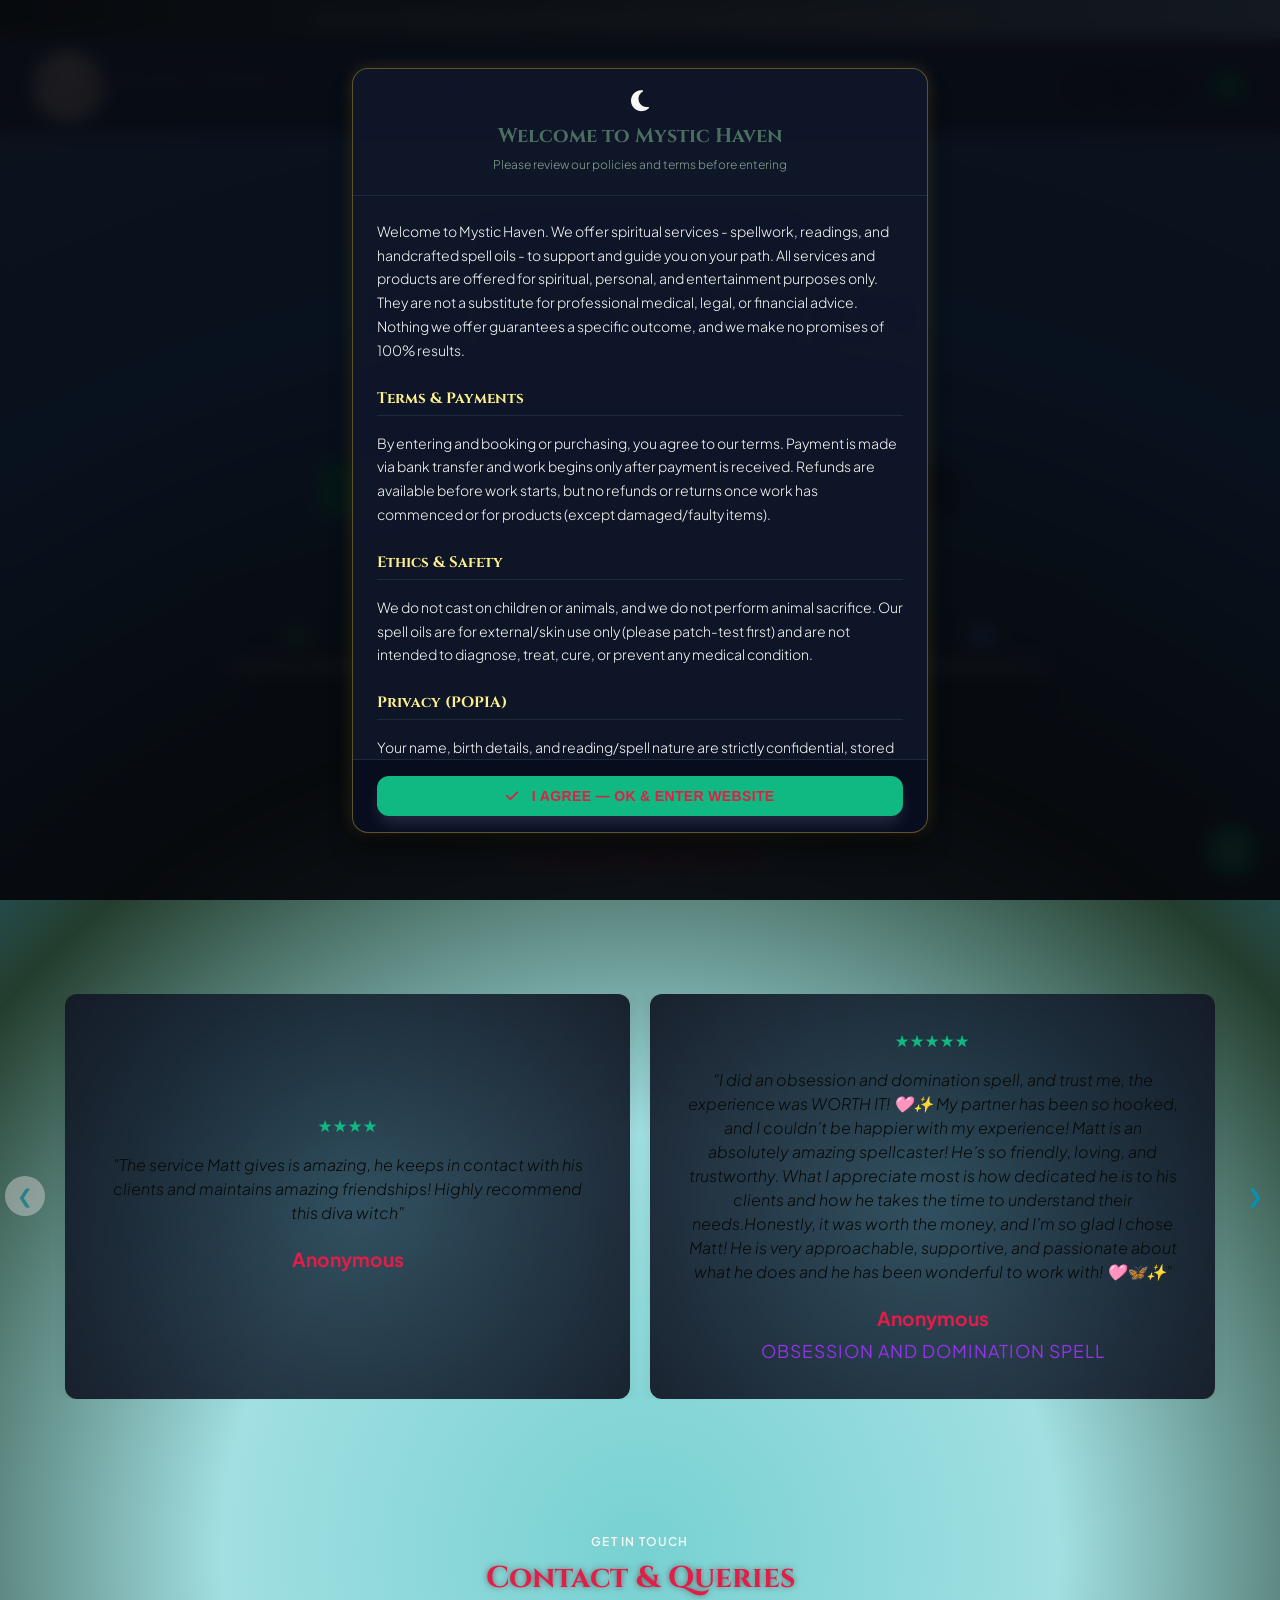
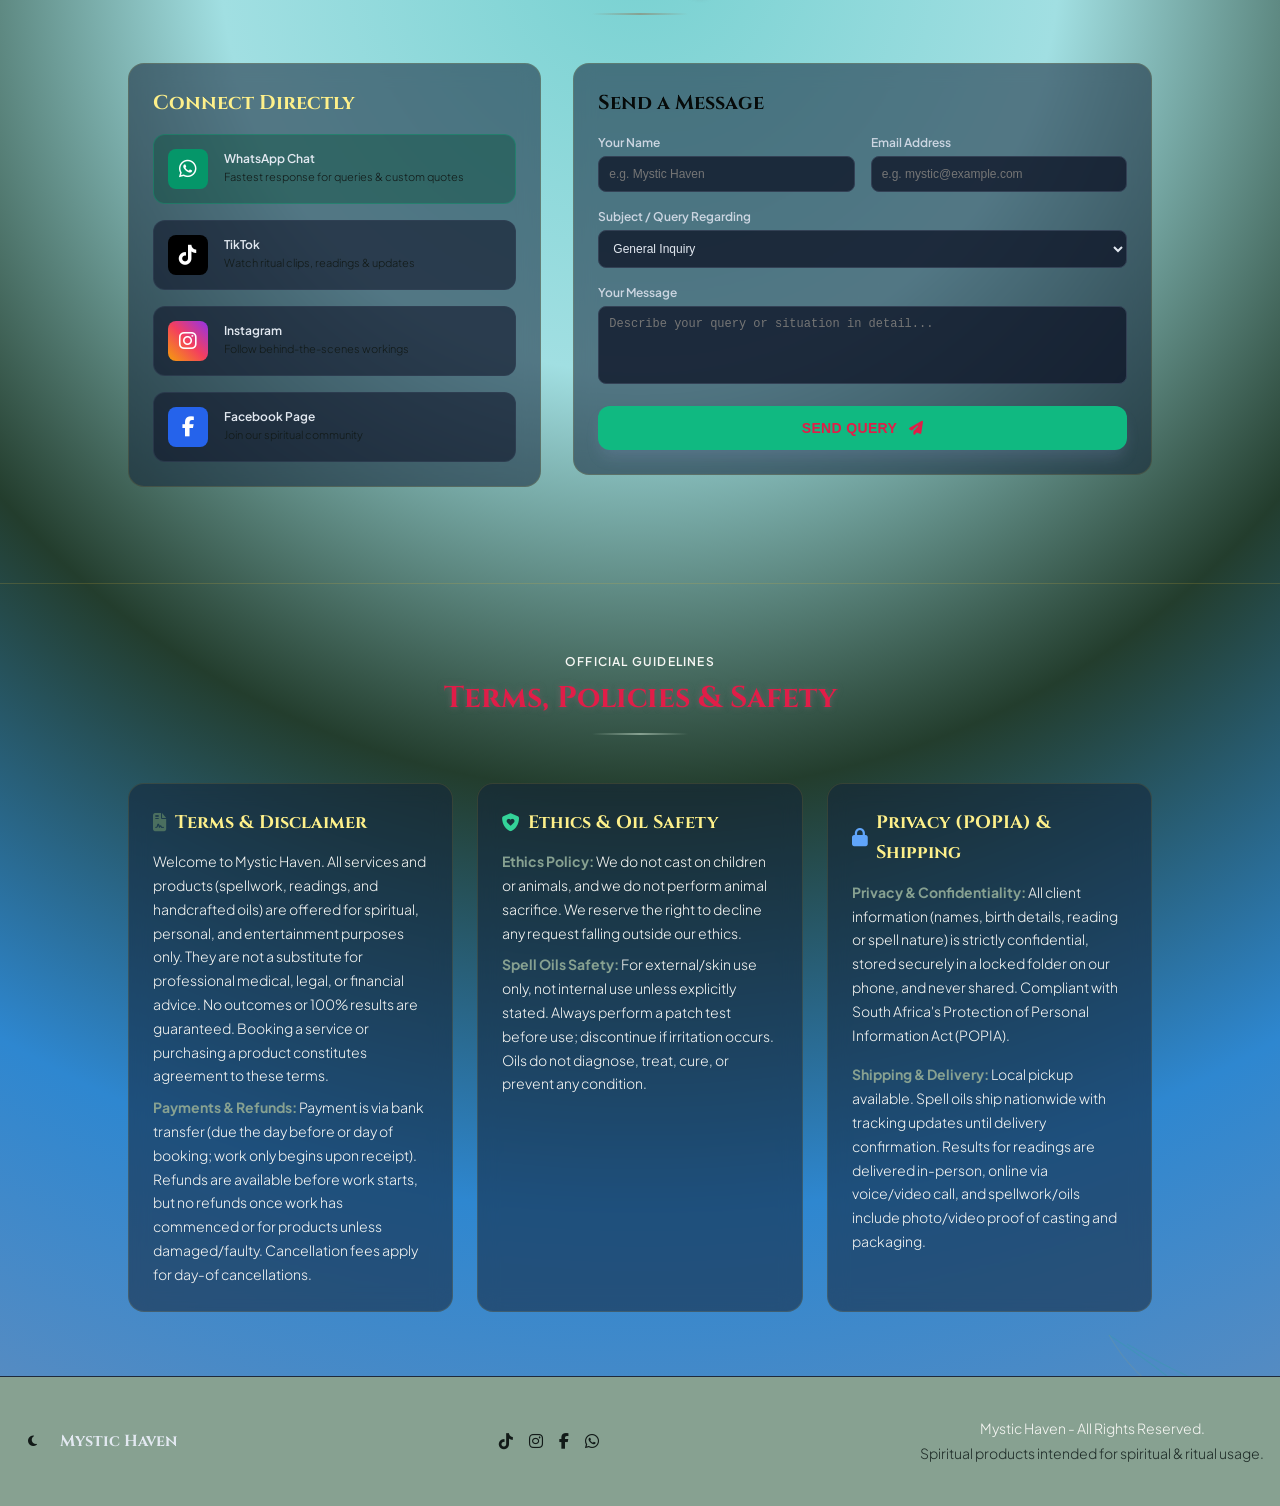
<file: index.html>
<!DOCTYPE html>
<html lang="en" class="scroll-smooth">
<head>
    <meta charset="UTF-8">
    <meta name="viewport" content="width=device-width, initial-scale=1.0">
    <meta property="og:image" content="/mystic-images/mystic-haven-logo.jpg">
    <meta property="og:title" content="Mystic Haven - Divination, Spells & Ritual Oils">
    <meta property="og:description" content="Divination, Potent Spells, Justice and Baneful Workings & Sacred Ritual Oils. Crafted with intent, ancient reverence, and pure spiritual energy.">
    
    <title>Mystic Haven - Divination, Spells & Ritual Oils</title>
    <!-- FontAwesome Icons -->
    <link rel="stylesheet" href="https://cdnjs.cloudflare.com/ajax/libs/font-awesome/6.4.0/css/all.min.css">
    <!-- Google Fonts -->
    <link rel="preconnect" href="https://fonts.googleapis.com">
    <link rel="preconnect" href="https://fonts.gstatic.com" crossorigin>
    <link href="https://fonts.googleapis.com/css2?family=Cinzel:wght@400;600;700;900&family=Plus+Jakarta+Sans:wght@300;400;500;600;700&display=swap" rel="stylesheet">
    
    <link rel="stylesheet" href="/mystic.css">
</head>
<body>
    <!-- WELCOME POLICY POP-UP MODAL -->
    <div id="welcome-policy-modal" class="policy-modal-overlay">
        <div class="policy-modal-card">
            <div class="policy-modal-header">
                <i class="fa-solid fa-moon" style="font-size: 1.5rem; margin-bottom: 0.5rem; color:var(--color-text-white);"></i>
                <h3 style="font-family: var(--font-serif); font-weight: 700; color: var(--color-witch-gold); font-size: 1.25rem;">Welcome to Mystic Haven</h3>
                <p style="font-size: 0.75rem; color: var(--color-witch-gold-light); margin-top: 0.25rem;">Please review our policies and terms before entering</p>
            </div>
            <div class="policy-modal-body">
                <p>Welcome to Mystic Haven. We offer spiritual services - spellwork, readings, and handcrafted spell oils - to support and guide you on your path. All services and products are offered for spiritual, personal, and entertainment purposes only. They are not a substitute for professional medical, legal, or financial advice. Nothing we offer guarantees a specific outcome, and we make no promises of 100% results.</p>
                
                <h4>Terms & Payments</h4>
                <p>By entering and booking or purchasing, you agree to our terms. Payment is made via bank transfer and work begins only after payment is received. Refunds are available before work starts, but no refunds or returns once work has commenced or for products (except damaged/faulty items).</p>

                <h4>Ethics & Safety</h4>
                <p>We do not cast on children or animals, and we do not perform animal sacrifice. Our spell oils are for external/skin use only (please patch-test first) and are not intended to diagnose, treat, cure, or prevent any medical condition.</p>

                <h4>Privacy (POPIA)</h4>
                <p>Your name, birth details, and reading/spell nature are strictly confidential, stored securely in line with South Africa's POPIA regulations.</p>
            </div>
            <div class="policy-modal-footer">
                <button onclick="closeWelcomeModal()" class="btn-primary" style="width: 100%; justify-content: center; padding: 0.75rem; font-size: 0.875rem; text-transform: uppercase;">
                    <i class="fa-solid fa-check" style="margin-right: 0.375rem;"></i> I Agree — OK & Enter Website
                </button>
            </div>
        </div>
    </div>

    <!-- Top Announcement Bar -->
    <div class="announcement-bar">
        <i class="fa-solid fa-sparkles"></i>
        <span>Nationwide Shipping Across South Africa   Flat R250 per Spell Oil | Bulk Order Discounts Available!</span>
    </div>

    <!-- Main Navigation Bar -->
    <header class="site-header glass-card">
        <div class="container nav-wrapper">
            <!-- Brand Logo / Title -->
            <a href="/index.html" class="brand-logo">
                <div class="logo-icon-bg">
                    <img src="/mystic-images/mystic-haven-logo.jpg" alt="Mystic Haven Logo">
                </div>
                <div>
                    <span class="brand-title gradient-text-gold gold-glow">Mystic Haven</span>
                    <span class="brand-subtitle">Spells   Divination   Ritual Oils</span>
                </div>
            </a>
            <!-- Desktop Nav Links -->
            <nav class="nav-links">
                <a href="/mystic-haven-pages/about.html" class="nav-link"><i class="fa-solid fa-user-astronaut" style="color: #c084fc; font-size: 0.75rem;"></i> About</a>
                <a href="/mystic-haven-pages/services-products.html" class="nav-link"><i class="fa-solid fa-wand-magic-sparkles" style="color: #facc15; font-size: 0.75rem;"></i> Services</a>
                <a href="/mystic-haven-pages/oils-potions.html" class="nav-link"><i class="fa-solid fa-flask" style="color: #34d399; font-size: 0.75rem;"></i> Oils</a>
                <a href="https://calendar.app.google/drTGrNMuSD19UMKu9" target="_blank" class="nav-link"><i class="fa-solid fa-calendar-check" style="color: #60a5fa; font-size: 0.75rem;"></i> Bookings</a>
                <a href="#contact" class="nav-link"><i class="fa-solid fa-envelope" style="color: #fb7185; font-size: 0.75rem;"></i> Contact</a>
                
            </nav>
            <!-- Social Links & Cart CTA -->
            <div class="header-actions">
                <!-- Social Media Icons -->
                <div class="social-group">
                    <a href="https://tr.ee/vb8ZVpxIJ_" target="_blank" rel="noopener" class="social-icon-btn tiktok" title="TikTok"><i class="fa-brands fa-tiktok"></i></a>
                    <a href="https://tr.ee/nnQXEviwOc" target="_blank" rel="noopener" class="social-icon-btn instagram" title="Instagram"><i class="fa-brands fa-instagram"></i></a>
                    <a href="https://tr.ee/_b7haSmW_g" target="_blank" rel="noopener" class="social-icon-btn facebook" title="Facebook"><i class="fa-brands fa-facebook-f"></i></a>
                </div>
                <!-- WhatsApp Quick Button -->
                <a href="https://wa.me/27840530859?text=Hello%20Mystic%20Haven,%20I%20would%20like%20to%20inquire%20about%20your%20services" target="_blank" rel="noopener" class="btn-whatsapp">
                    <i class="fa-brands fa-whatsapp"></i>
                </a>
                <!-- Mobile Navigation Menu Toggle -->
                <button onclick="toggleMobileMenu()" class="mobile-toggle">
                    <i class="fa-solid fa-bars" id="menu-icon"></i>
                </button>
            </div>
        </div>
        <!-- Mobile Menu Dropdown -->
        <div id="mobile-menu" class="mobile-dropdown container">
            <a href="/mystic-haven-pages/about.html" onclick="toggleMobileMenu()"><i class="fa-solid fa-user-astronaut" style="color: #c084fc; margin-right: 0.5rem;"></i> About Us</a>
            <a href="/mystic-haven-pages/services-products.html" onclick="toggleMobileMenu()"><i class="fa-solid fa-wand-magic-sparkles" style="color: #facc15; margin-right: 0.5rem;"></i> Services & Pricing</a>
            <a href="/mystic-haven-pages/oils-potions.html" onclick="toggleMobileMenu()"><i class="fa-solid fa-flask" style="color: #34d399; margin-right: 0.5rem;"></i> Oils & Potions</a>
            <a href="#review" onclick="toggleMobileMenu()"><i class="fa-solid fa-calendar-check" style="color: #0891b2; margin-right: 0.5rem;"></i> Reviews</a>
            <a href="https://calendar.app.google/drTGrNMuSD19UMKu9" target="_blank" onclick="toggleMobileMenu()"><i class="fa-solid fa-calendar-check" style="color: #60a5fa; margin-right: 0.5rem;"></i> Book Appointment</a>
            <a href="#contact" onclick="toggleMobileMenu()"><i class="fa-solid fa-envelope" style="color: #fb7185; margin-right: 0.5rem;"></i> Contact & Queries</a>
        </div>
    </header>

    <!-- Main Container Background Wrapper -->
    <main class="sacred-geo-bg">
                 
        <!-- Corner SVG Botanicals Overlay -->
        <svg class="leaf-corner-tl" viewBox="0 0 200 200" fill="none" stroke="#10b981" stroke-width="1.5">
            <path d="M10,10 Q50,100 190,190 M30,40 Q80,20 120,40 M40,80 Q100,70 150,110 M70,130 Q120,150 170,180" opacity="0.6"/>
            <path d="M10,10 C40,60 70,30 90,80 C110,130 150,120 190,190" stroke="#d4af37" opacity="0.4"/>
            <circle cx="40" cy="80" r="3" fill="#10b981"/>
            <circle cx="120" cy="40" r="2" fill="#d4af37"/>
            <circle cx="150" cy="110" r="3" fill="#10b981"/>
        </svg>
        <svg class="leaf-corner-br" viewBox="0 0 200 200" fill="none" stroke="#10b981" stroke-width="1.5">
            <path d="M10,10 Q50,100 190,190 M30,40 Q80,20 120,40 M40,80 Q100,70 150,110 M70,130 Q120,150 170,180" opacity="0.6"/>
            <path d="M10,10 C40,60 70,30 90,80 C110,130 150,120 190,190" stroke="#d4af37" opacity="0.4"/>
        </svg>

        <!-- HERO SECTION -->
        <section class="hero-section container">
            <div class="hero-badge">
                <i class="fa-solid fa-eye"></i> Sacred Energy & Spiritual Guidance
            </div>
                         
            <h1 class="hero-title gradient-text-gold gold-glow">
                MYSTIC HAVEN
            </h1>
            <p class="hero-description">
                Divination, Potent Spells, Justice and Baneful Workings & Sacred Ritual Oils. Crafted with intent, ancient reverence, and pure spiritual energy.
            </p>
            <!-- Hero Action Buttons -->
            <div class="hero-cta-group">
                <a href="https://calendar.app.google/drTGrNMuSD19UMKu9" target="_blank" class="btn-primary">
                    <i class="fa-solid fa-calendar-plus"></i> Book a Reading
                </a>
                <a href="/mystic-haven-pages/oils-potions.html" class="btn-secondary glass-card">
                    <i class="fa-solid fa-flask"></i> Explore Oils
                </a>
                <a href="/mystic-haven-pages/services-products.html" class="btn-secondary glass-card">
                    <i class="fa-brands fa-wpforms"></i> Explore Services
                </a>
            </div>
            <!-- Highlights Ribbon -->
            <div class="highlights-grid">
                <div class="highlight-item">
                    <i class="fa-solid fa-shield-halved" style="color: #34d399;"></i>
                    <h4>Targeted Spells</h4>
                    <p>Potent spellwork</p>
                </div>
                <div class="highlight-item">
                    <i class="fa-solid fa-gem" style="color: #facc15;"></i>
                    <h4>Divination</h4>
                    <p>Deep intuitive divination</p>
                </div>
                <div class="highlight-item">
                    <i class="fa-solid fa-fire-flame-curved" style="color: #fb7185;"></i>
                    <h4>Custom Spells</h4>
                    <p>Tailored ritual workings</p>
                </div>
                <div class="highlight-item">
                    <i class="fa-solid fa-truck-fast" style="color: #60a5fa;"></i>
                    <h4>Nationwide SA</h4>
                    <p>Prompt flat-rate delivery</p>
                </div>
            </div>
        </section>

        <!-- REVIEWS SECTION -->
        <section class="reviews-section" id="review">
            <div class="section-header">
                <span class="section-subtitle" >Testimonials</span>
                <h2 class="section-title gold-glow">Client Reviews</h2>
                <div class="divider-gold"></div>
            </div>
      <div class="carousel-container">
        <button class="carousel-btn prev-btn" id="prevBtn" aria-label="Previous Review">&#10094;</button>
        <button class="carousel-btn next-btn" id="nextBtn" aria-label="Next Review">&#10095;</button>
        
        <div class="carousel-track-container">
          <div class="carousel-track" id="carouselTrack">
            <div class="review-card">
              <div class="stars">★★★★</div>
              <p class="review-text">"The service Matt gives is amazing, he keeps in contact with his clients and maintains amazing friendships! Highly recommend this diva witch"</p>
              <h4 class="client-name">Anonymous</h4>
              <span class="project-type"></span>
            </div>
            
            <div class="review-card">
              <div class="stars">★★★★★</div>
              <p class="review-text">"I did an obsession and domination spell, and trust me, the experience was WORTH IT! 🩷✨ My partner has been so hooked, and I couldn’t be happier with my experience! Matt is an absolutely amazing spellcaster! He’s so friendly, loving, and trustworthy. What I appreciate most is how dedicated he is to his clients and how he takes the time to understand their needs.Honestly, it was worth the money, and I’m so glad I chose Matt! He is very approachable, supportive, and passionate about what he does and he has been wonderful to work with! 🩷🦋✨"</p>
              <h4 class="client-name">Anonymous</h4>
              <span class="project-type">Obsession and Domination spell</span>
            </div>
            
            <div class="review-card">
              <div class="stars">★★★★★</div>
              <p class="review-text">"I contacted Matt for a 10 min reading, all I can say is I now have the only person I will trust telling me the truth about myself. After my reading with Matt, I recieved so much clarity about so many of the unknown of my life. Thank you Matt"</p>
              <h4 class="client-name">JP Beaufort</h4>
              <span class="project-type">10 Min Tarot Reding</span>
            </div>

    
          </div>
        </div>
      </div>
    </section>


        <!-- APPOINTMENT BOOKING SECTION 
        <section id="booking" class="section-padding container">
            <div class="section-header">
                <span class="section-subtitle" style="color: #60a5fa;">Reserve Your Slot</span>
                <h2 class="section-title gold-glow">Book an Appointment</h2>
                <div class="divider-gold"></div>
                <p class="section-desc">
                    Schedule your Tarot Reading, Wax Reading, or Spell Consultation directly using the calendar system below.
                </p>
            </div>
            <div class="glass-card service-card" style="max-width: 64rem; margin-left: auto; margin-right: auto;">
                <div class="grid-booking">
                    <div class="booking-left-col">
                        <h3 style="font-family: var(--font-serif); font-weight: 700; font-size: 1.25rem; margin-bottom: 1rem;">Booking Steps</h3>
                        <div class="booking-steps">
                            <div class="step-item">
                                <div class="step-num">1</div>
                                <div>
                                    <h4 style="font-size: 0.75rem; font-weight: 600;">Select Service Type</h4>
                                    <p style="font-size: 0.6875rem; color: var(--color-text-muted);">Choose Tarot, Wax reading or Spell consultation.</p>
                                </div>
                            </div>
                            <div class="step-item">
                                <div class="step-num">2</div>
                                <div>
                                    <h4 style="font-size: 0.75rem; font-weight: 600;">Pick Date & Slot</h4>
                                    <p style="font-size: 0.6875rem; color: var(--color-text-muted);">Select an available time slot on the calendar.</p>
                                </div>
                            </div>
                            <div class="step-item">
                                <div class="step-num">3</div>
                                <div>
                                    <h4 style="font-size: 0.75rem; font-weight: 600;">Confirm Details</h4>
                                    <p style="font-size: 0.6875rem; color: var(--color-text-muted);">Receive instant confirmation email & calendar invite.</p>
                                </div>
                            </div>
                        </div>
                        <div style="margin-top: 1.5rem; padding: 1rem; border-radius: 0.75rem; background-color: rgba(15, 23, 42, 0.8); border: 1px solid #1e293b; font-size: 0.75rem; color: #cbd5e1;">
                            <p style="font-weight: 600; color: #fde047; margin-bottom: 0.25rem;"><i class="fa-solid fa-clock" style="margin-right: 0.25rem;"></i> Opening Hours:</p>
                            <p>Mon - Fri: 10:00 - 16:00 SAST</p>
                            <p style="margin-top: 0.5rem; font-size: 0.6875rem; color: var(--color-text-muted);">For urgent same-day readings, please reach out directly via WhatsApp.</p>
                        </div>
                    </div>
                    <div>
                        <div class="booking-select-header">
                            <label for="booking-service-select" style="font-size: 0.75rem; font-weight: 600; color: #fef08a;">Select Reading / Service:</label>
                            <select id="booking-service-select" onchange="updateCalendarView()" class="custom-select">
                                <optgroup label="Tarot Readings">
                                    <option value="tarot-15">Tarot Reading - 10 to 30 mins (R100 - R150)</option>
                                    <option value="tarot-60">Tarot Reading - 1 Hour (R200)</option>
                                    <option value="tarot-120">Tarot Reading - 2 Hours (R300)</option>
                                </optgroup>
                                <optgroup label="Wax Readings">
                                    <option value="wax-std">Standard Wax Reading (R200)</option>
                                    <option value="wax-deep">In-depth Wax Reading (R400)</option>
                                </optgroup>
                                <optgroup label="Spell Consultations">
                                    <option value="spell-consult">Spell Work Consultation</option>
                                </optgroup>
                            </select>
                        </div>
                        <div class="calendar-embed-container">
                            <div style="width: 100%; height: 100%; display: flex; flex-direction: column; justify-content: space-between; padding: 1.5rem; text-align: center;">
                                <div style="display: flex; align-items: center; justify-content: space-between; border-bottom: 1px solid #1e293b; padding-bottom: 0.75rem;">
                                    <span style="font-size: 0.75rem; color: var(--color-text-muted); font-family: var(--font-serif);"><i class="fa-solid fa-calendar-days" style="color: #facc15; margin-right: 0.5rem;"></i>Google Calendar Scheduler</span>
                                    <span style="font-size: 0.625rem; background-color: rgba(6, 78, 59, 0.6); color: #6ee7b7; padding: 0.125rem 0.5rem; border-radius: 0.25rem; border: 1px solid rgba(16, 185, 129, 0.3);">Live Slots Available</span>
                                </div>
                                <div id="calendar-slot-preview" style="margin-top: auto; margin-bottom: auto; padding: 1.5rem 0;">
                                    <i class="fa-regular fa-calendar-check" style="font-size: 2.25rem; color: var(--color-witch-gold); margin-bottom: 0.75rem;"></i>
                                    <h4 id="selected-service-title" style="font-family: var(--font-serif); font-weight: 700; color: #fef08a; font-size: 1.125rem;">Tarot Reading - 10 to 30 mins</h4>
                                    <p style="font-size: 0.75rem; color: var(--color-text-muted); margin-top: 0.25rem; max-width: 24rem; margin-left: auto; margin-right: auto;">Click below to open calendar slots and pick your preferred time.</p>
                                    <a href="https://calendar.app.google/b5iumKUcb8hyP6Gb8" target="_blank" id="gcal-link" class="btn-primary" style="display: inline-flex; width: auto; margin-top: 1rem; background: linear-gradient(to right, #2563eb, #1d4ed8); color: #fff;">
                                        <i class="fa-brands fa-google"></i> Open Schedule Calendar
                                    </a>
                                </div>
                                <div style="font-size: 0.6875rem; color: var(--color-text-dim); border-top: 1px solid #1e293b; padding-top: 0.75rem;">
                                    * Integrated with Google Calendar Schedule. Instant email reminder sent upon booking.
                                </div>
                            </div>
                        </div>
                    </div>
                </div>
            </div>
        </section>-->

        <!-- CONTACT & QUERY FORM SECTION -->
        <section id="contact" class="section-padding container">
            <div class="section-header">
                <span class="section-subtitle">Get In Touch</span>
                <h2 class="section-title gold-glow">Contact & Queries</h2>
                <div class="divider-gold"></div>
            </div>
            <div class="grid-contact" style="max-width: 64rem; margin-left: auto; margin-right: auto;">
                <div>
                    <div class="glass-card service-card" style="display: flex; flex-direction: column; gap: 1rem;">
                        <h3 style="font-family: var(--font-serif); font-weight: 700; font-size: 1.25rem; color: #fef08a;">Connect Directly</h3>
                        <a href="https://wa.me/27840530859" target="_blank" class="contact-box" style="background-color: rgba(6, 78, 59, 0.4); border-color: rgba(16, 185, 129, 0.3);">
                            <div class="contact-box-icon" style="background-color: #059669;">
                                <i class="fa-brands fa-whatsapp"></i>
                            </div>
                            <div>
                                <h4 style="font-size: 0.75rem; font-weight: 600; color: #e2e8f0;">WhatsApp Chat</h4>
                                <p style="font-size: 0.6875rem; color: var(--color-text-muted);">Fastest response for queries & custom quotes</p>
                            </div>
                        </a>
                        <a href="https://tr.ee/vb8ZVpxIJ_" target="_blank" class="contact-box">
                            <div class="contact-box-icon" style="background-color: #000000;">
                                <i class="fa-brands fa-tiktok"></i>
                            </div>
                            <div>
                                <h4 style="font-size: 0.75rem; font-weight: 600; color: #e2e8f0;">TikTok</h4>
                                <p style="font-size: 0.6875rem; color: var(--color-text-muted);">Watch ritual clips, readings & updates</p>
                            </div>
                        </a>
                        <a href="https://tr.ee/nnQXEviwOc" target="_blank" class="contact-box">
                            <div class="contact-box-icon" style="background: linear-gradient(to top right, #f59e0b, #f43f5e, #9333ea);">
                                <i class="fa-brands fa-instagram"></i>
                            </div>
                            <div>
                                <h4 style="font-size: 0.75rem; font-weight: 600; color: #e2e8f0;">Instagram</h4>
                                <p style="font-size: 0.6875rem; color: var(--color-text-muted);">Follow behind-the-scenes workings</p>
                            </div>
                        </a>
                        <a href="https://tr.ee/_b7haSmW_g" target="_blank" class="contact-box">
                            <div class="contact-box-icon" style="background-color: #2563eb;">
                                <i class="fa-brands fa-facebook-f"></i>
                            </div>
                            <div>
                                <h4 style="font-size: 0.75rem; font-weight: 600; color: #e2e8f0;">Facebook Page</h4>
                                <p style="font-size: 0.6875rem; color: var(--color-text-muted);">Join our spiritual community</p>
                            </div>
                        </a>
                    </div>
                </div>
                <div>
                    <form id="contact-form" onsubmit="handleFormSubmit(event)" class="glass-card service-card">
                        <h3 style="font-family: var(--font-serif); font-weight: 700; font-size: 1.25rem; margin-bottom: 1rem;">Send a Message</h3>
                        <div class="form-grid-2">
                            <div class="form-group">
                                <label class="form-label">Your Name</label>
                                <input type="text" required placeholder="e.g. Mystic Haven" class="form-control">
                            </div>
                            <div class="form-group">
                                <label class="form-label">Email Address</label>
                                <input type="email" required placeholder="e.g. mystic@example.com" class="form-control">
                            </div>
                        </div>
                        <div class="form-group">
                            <label class="form-label">Subject / Query Regarding</label>
                            <select class="form-control">
                                <option>General Inquiry</option>
                                <option>Spell Oil Purchase & Combined Shipping</option>
                                <option>Custom Spell Request</option>
                                <option>Reading Clarification</option>
                            </select>
                        </div>
                        <div class="form-group">
                            <label class="form-label">Your Message</label>
                            <textarea rows="4" required placeholder="Describe your query or situation in detail..." class="form-control" style="resize: none;"></textarea>
                        </div>
                        <button type="submit" class="btn-primary" style="text-transform: uppercase;">
                            Send Query <i class="fa-solid fa-paper-plane" style="margin-left: 0.25rem;"></i>
                        </button>
                        <div id="form-success-msg" style="display: none; margin-top: 1rem; padding: 0.75rem; border-radius: 0.5rem; background-color: rgba(6, 78, 59, 0.8); border: 1px solid rgba(16, 185, 129, 0.5); color: #6ee7b7; font-size: 0.75rem; text-align: center; font-weight: 500;">
                            <i class="fa-solid fa-circle-check" style="margin-right: 0.25rem;"></i> Thank you! Your message has been sent. Mystic Haven will get back to you shortly.
                        </div>
                    </form>
                </div>
            </div>
        </section>

        <!-- POLICIES & TERMS SECTION (FOOTER INCORPORATED) -->
        <section id="policies" class="section-padding container" style="border-top: 1px solid rgba(212, 175, 55, 0.2); margin-top: 2rem;">
            <div class="section-header">
                <span class="section-subtitle">Official Guidelines</span>
                <h2 class="section-title gold-glow">Terms, Policies & Safety</h2>
                <div class="divider-gold"></div>
            </div>
            <div style="display: grid; grid-template-columns: repeat(auto-fit, minmax(280px, 1fr)); gap: 1.5rem; max-width: 64rem; margin-left: auto; margin-right: auto; font-size: 0.8125rem; color: #cbd5e1; line-height: 1.7;">
                <!-- Terms & Disclaimer -->
                <div class="glass-card service-card">
                    <h3 style="font-family: var(--font-serif); font-weight: 700; color: #fef08a; font-size: 1.125rem; margin-bottom: 0.75rem; display: flex; align-items: center; gap: 0.5rem;">
                        <i class="fa-solid fa-file-contract" style="color: var(--color-witch-gold);"></i> Terms & Disclaimer
                    </h3>
                    <p>Welcome to Mystic Haven. All services and products (spellwork, readings, and handcrafted oils) are offered for spiritual, personal, and entertainment purposes only. They are not a substitute for professional medical, legal, or financial advice. No outcomes or 100% results are guaranteed. Booking a service or purchasing a product constitutes agreement to these terms.</p>
                    <p style="margin-top: 0.5rem;"><strong>Payments & Refunds:</strong> Payment is via bank transfer (due the day before or day of booking; work only begins upon receipt). Refunds are available before work starts, but no refunds once work has commenced or for products unless damaged/faulty. Cancellation fees apply for day-of cancellations.</p>
                </div>
                <!-- Ethics & Spell Oil Safety -->
                <div class="glass-card service-card">
                    <h3 style="font-family: var(--font-serif); font-weight: 700; color: #fef08a; font-size: 1.125rem; margin-bottom: 0.75rem; display: flex; align-items: center; gap: 0.5rem;">
                        <i class="fa-solid fa-shield-heart" style="color: #34d399;"></i> Ethics & Oil Safety
                    </h3>
                    <p><strong>Ethics Policy:</strong> We do not cast on children or animals, and we do not perform animal sacrifice. We reserve the right to decline any request falling outside our ethics.</p>
                    <p style="margin-top: 0.5rem;"><strong>Spell Oils Safety:</strong> For external/skin use only, not internal use unless explicitly stated. Always perform a patch test before use; discontinue if irritation occurs. Oils do not diagnose, treat, cure, or prevent any condition.</p>
                </div>
                <!-- Privacy & Shipping -->
                <div class="glass-card service-card">
                    <h3 style="font-family: var(--font-serif); font-weight: 700; color: #fef08a; font-size: 1.125rem; margin-bottom: 0.75rem; display: flex; align-items: center; gap: 0.5rem;">
                        <i class="fa-solid fa-lock" style="color: #60a5fa;"></i> Privacy (POPIA) & Shipping
                    </h3>
                    <div style="display: grid; grid-template-columns: repeat(auto-fit, minmax(260px, 1fr)); gap: 1rem;">
                        <p><strong>Privacy & Confidentiality:</strong> All client information (names, birth details, reading or spell nature) is strictly confidential, stored securely in a locked folder on our phone, and never shared. Compliant with South Africa's Protection of Personal Information Act (POPIA).</p>
                        <p><strong>Shipping & Delivery:</strong> Local pickup available. Spell oils ship nationwide with tracking updates until delivery confirmation. Results for readings are delivered in-person, online via voice/video call, and spellwork/oils include photo/video proof of casting and packaging.</p>
                    </div>
                </div>
            </div>
        </section>
    </main>

    <!-- FOOTER SECTION -->
    <footer class="site-footer">
        <div class="container footer-flex">
            <div style="display: flex; align-items: center; gap: 0.75rem;">
                <div class="logo-icon-bg" style="width: 2rem; height: 2rem;">
                    <i class="fa-solid fa-moon text-witch-gold" style="font-size: 0.75rem;"></i>
                </div>
                <span style="font-family: var(--font-serif); font-weight: 700; color: #e2e8f0; font-size: 1rem;">Mystic Haven</span>
            </div>
            <!-- Footer Socials -->
            <div style="display: flex; align-items: center; gap: 1rem; font-size: 1rem;">
                <a href="https://tr.ee/vb8ZVpxIJ_" target="_blank" style="color: inherit; text-decoration: none;" title="TikTok"><i class="fa-brands fa-tiktok"></i></a>
                <a href="https://tr.ee/nnQXEviwOc" target="_blank" style="color: inherit; text-decoration: none;" title="Instagram"><i class="fa-brands fa-instagram"></i></a>
                <a href="https://tr.ee/_b7haSmW_g" target="_blank" style="color: inherit; text-decoration: none;" title="Facebook"><i class="fa-brands fa-facebook-f"></i></a>
                <a href="https://wa.me/27840530859" target="_blank" style="color: inherit; text-decoration: none;" title="WhatsApp"><i class="fa-brands fa-whatsapp"></i></a>
            </div>
            <div style="text-align: center; font-size: 0.6875rem;">
                <p>  Mystic Haven - All Rights Reserved.</p>
                <p style="color: var(--color-text-dim); margin-top: 0.125rem;">Spiritual products intended for spiritual & ritual usage.</p>
            </div>
        </div>
    </footer>

    <!-- SHOPPING CART MODAL SLIDE-OUT -->
    <div id="cart-modal" class="cart-modal hidden">
        <div class="cart-drawer">
            <div>
                <div style="display: flex; align-items: center; justify-content: space-between; padding-bottom: 1rem; border-bottom: 1px solid #1e293b;">
                    <h3 style="font-family: var(--font-serif); font-weight: 700; font-size: 1.125rem; color: rgb(200, 200, 200); display: flex; align-items: center; gap: 0.5rem;">
                        <i class="fa-solid fa-bag-shopping" style="color: var(--color-witch-gold);"></i> Your Shopping Bag
                    </h3>
                    <button onclick="toggleCartModal()" style="background: none; border: none; color: var(--color-text-muted); font-size: 1.125rem; cursor: pointer;">
                        <i class="fa-solid fa-xmark"></i>
                    </button>
                </div>
                <div id="cart-items-container" style="padding-top: 1rem; padding-bottom: 1rem; display: flex; flex-direction: column; gap: 0.75rem; overflow-y: auto; max-height: 60vh;">
                    <p style="font-size: 0.75rem; color: var(--color-text-muted); text-align: center; padding: 2rem 0; font-weight: 300;">Your bag is currently empty.</p>
                </div>
            </div>
            <div style="border-top: 1px solid #1e293b; padding-top: 1rem; display: flex; flex-direction: column; gap: 0.75rem;">
                <div style="display: flex; justify-content: space-between; align-items: center; font-size: 0.875rem; font-weight: 600;">
                    <span style="color: #cbd5e1;">Total (Including SA Delivery):</span>
                    <span id="cart-total" style="font-family: var(--font-serif); color: #fde047; font-size: 1.125rem;">R0</span>
                </div>
                <button onclick="checkoutWhatsApp()" class="btn-whatsapp" style="justify-content: center; width: 100%; padding: 0.75rem; font-size: 0.75rem; text-transform: uppercase;">
                    <i class="fa-brands fa-whatsapp" style="font-size: 1rem;"></i> Checkout via WhatsApp
                </button>
                <p style="font-size: 0.625rem; color: var(--color-text-dim); text-align: center;">Orders processed instantly on WhatsApp for payment & shipping details.</p>
            </div>
        </div>
    </div>

    <!-- FLOATING WHATSAPP BUTTON -->
    <a href="https://wa.me/27840530859?text=Hi%20The%20Guided%20Witch,%20I'd%20like%20to%20inquire%20about%20your%20services" target="_blank" class="floating-wa-btn" title="Chat on WhatsApp">
        <i class="fa-brands fa-whatsapp" style="font-size: 1.5rem;"></i>
    </a>

    <!-- JAVASCRIPT LOGIC -->
    <script src="/mystic-javascript/mystic.js"></script>
    <script src="/mystic-javascript/carousel-effect.js"></script>
</body>
</html>
</file>
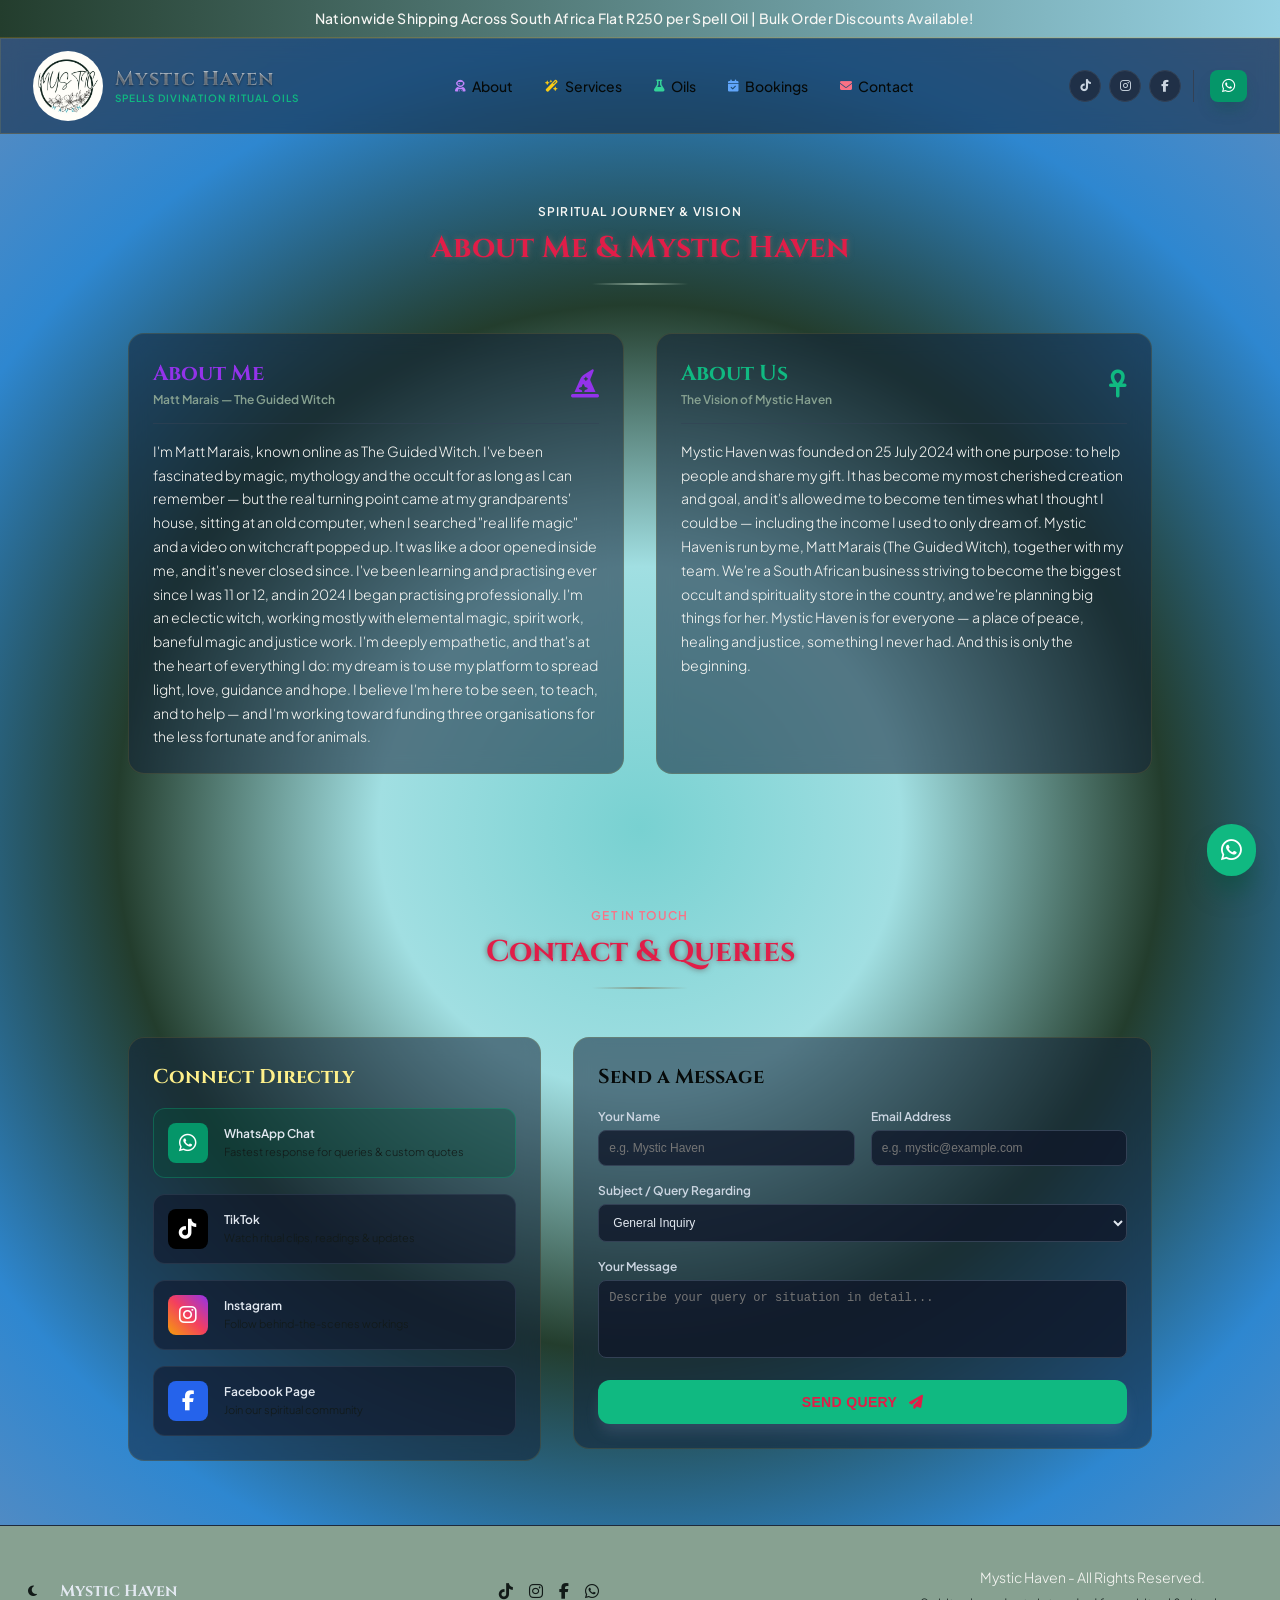
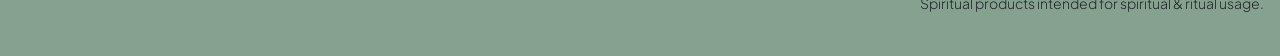
<file: mystic-haven-pages/about.html>
<!DOCTYPE html>
<html lang="en" class="scroll-smooth">
<head>
    <meta charset="UTF-8">
    <meta name="viewport" content="width=device-width, initial-scale=1.0">
    <meta property="og:image" content="/mystic-images/mystic-haven-logo.jpg">
    <meta property="og:title" content="Mystic Haven - Divination, Spells & Ritual Oils">
    <meta property="og:description" content="Divination, Potent Spells, Justice and Baneful Workings & Sacred Ritual Oils. Crafted with intent, ancient reverence, and pure spiritual energy.">

    <title>Mystic Haven - About Me & Us</title>
    <!-- FontAwesome Icons -->
    <link rel="stylesheet" href="https://cdnjs.cloudflare.com/ajax/libs/font-awesome/6.4.0/css/all.min.css">
    <!-- Google Fonts -->
    <link rel="preconnect" href="https://fonts.googleapis.com">
    <link rel="preconnect" href="https://fonts.gstatic.com" crossorigin>
    <link href="https://fonts.googleapis.com/css2?family=Cinzel:wght@400;600;700;900&family=Plus+Jakarta+Sans:wght@300;400;500;600;700&display=swap" rel="stylesheet">
    
    <link rel="stylesheet" href="/mystic.css">
</head>

<body>
  <!-- Top Announcement Bar -->
    <div class="announcement-bar">
        <i class="fa-solid fa-sparkles"></i>
        <span>Nationwide Shipping Across South Africa   Flat R250 per Spell Oil | Bulk Order Discounts Available!</span>
    </div>

    <!-- Main Navigation Bar -->
    <header class="site-header glass-card">
        <div class="container nav-wrapper">
            <!-- Brand Logo / Title -->
            <a href="/index.html" class="brand-logo">
                <div class="logo-icon-bg">
                    <img src="/mystic-images/mystic-haven-logo.jpg" alt="Mystic Haven Logo">
                </div>
                <div>
                    <span class="brand-title gradient-text-gold gold-glow">Mystic Haven</span>
                    <span class="brand-subtitle">Spells   Divination   Ritual Oils</span>
                </div>
            </a>
            <!-- Desktop Nav Links -->
            <nav class="nav-links">
                <a href="/mystic-haven-pages/about.html" class="nav-link"><i class="fa-solid fa-user-astronaut" style="color: #c084fc; font-size: 0.75rem;"></i> About</a>
                <a href="/mystic-haven-pages/services-products.html" class="nav-link"><i class="fa-solid fa-wand-magic-sparkles" style="color: #facc15; font-size: 0.75rem;"></i> Services</a>
                <a href="/mystic-haven-pages/oils-potions.html" class="nav-link"><i class="fa-solid fa-flask" style="color: #34d399; font-size: 0.75rem;"></i> Oils</a>
                <a href="https://calendar.app.google/drTGrNMuSD19UMKu9" target="_blank" class="nav-link"><i class="fa-solid fa-calendar-check" style="color: #60a5fa; font-size: 0.75rem;"></i> Bookings</a>
                <a href="#contact" class="nav-link"><i class="fa-solid fa-envelope" style="color: #fb7185; font-size: 0.75rem;"></i> Contact</a>
                
            </nav>
            <!-- Social Links & Cart CTA -->
            <div class="header-actions">
                <!-- Social Media Icons -->
                <div class="social-group">
                    <a href="https://tr.ee/vb8ZVpxIJ_" target="_blank" rel="noopener" class="social-icon-btn tiktok" title="TikTok"><i class="fa-brands fa-tiktok"></i></a>
                    <a href="https://tr.ee/nnQXEviwOc" target="_blank" rel="noopener" class="social-icon-btn instagram" title="Instagram"><i class="fa-brands fa-instagram"></i></a>
                    <a href="https://tr.ee/_b7haSmW_g" target="_blank" rel="noopener" class="social-icon-btn facebook" title="Facebook"><i class="fa-brands fa-facebook-f"></i></a>
                </div>
                <!-- WhatsApp Quick Button -->
                <a href="https://wa.me/27840530859?text=Hello%20Mystic%20Haven,%20I%20would%20like%20to%20inquire%20about%20your%20services" target="_blank" rel="noopener" class="btn-whatsapp">
                    <i class="fa-brands fa-whatsapp"></i>
                </a>
                <!-- Mobile Navigation Menu Toggle -->
                <button onclick="toggleMobileMenu()" class="mobile-toggle">
                    <i class="fa-solid fa-bars" id="menu-icon"></i>
                </button>
            </div>
        </div>
        <!-- Mobile Menu Dropdown -->
        <div id="mobile-menu" class="mobile-dropdown container">
            <a href="/mystic-haven-pages/about.html" onclick="toggleMobileMenu()"><i class="fa-solid fa-user-astronaut" style="color: #c084fc; margin-right: 0.5rem;"></i> About Us</a>
            <a href="/mystic-haven-pages/services-products.html" onclick="toggleMobileMenu()"><i class="fa-solid fa-wand-magic-sparkles" style="color: #facc15; margin-right: 0.5rem;"></i> Services & Pricing</a>
            <a href="/mystic-haven-pages/oils-potions.html" onclick="toggleMobileMenu()"><i class="fa-solid fa-flask" style="color: #34d399; margin-right: 0.5rem;"></i> Oils & Potions</a>
            <a href="#review" onclick="toggleMobileMenu()"><i class="fa-solid fa-calendar-check" style="color: #0891b2; margin-right: 0.5rem;"></i> Reviews</a>
            <a href="https://calendar.app.google/drTGrNMuSD19UMKu9" target="_blank" onclick="toggleMobileMenu()"><i class="fa-solid fa-calendar-check" style="color: #60a5fa; margin-right: 0.5rem;"></i> Book Appointment</a>
            <a href="#contact" onclick="toggleMobileMenu()"><i class="fa-solid fa-envelope" style="color: #fb7185; margin-right: 0.5rem;"></i> Contact & Queries</a>
        </div>
    </header>
    
    <!-- ABOUT ME & ABOUT US SECTION -->
        <section id="about" class="section-padding container">
            <div class="section-header">
                <span class="section-subtitle">Spiritual Journey & Vision</span>
                <h2 class="section-title gold-glow">About Me & Mystic Haven</h2>
                <div class="divider-gold"></div>
            </div>
            
            <div style="display: grid; grid-template-columns: repeat(auto-fit, minmax(300px, 1fr)); gap: 2rem; max-width: 64rem; margin-left: auto; margin-right: auto;">
                <!-- About Me Card -->
                <div class="glass-card service-card glass-card-hover" style="display: flex; flex-direction: column; justify-content: space-between;">
                    <div>
                        <div class="card-header-flex">
                            <div>
                                <h3 style="font-family: var(--font-serif); font-weight: 700; font-size: 1.35rem; color:var(--color-witch-purple);">About Me</h3>
                                <p style="font-size: 0.75rem; color: var(--color-witch-gold-light); font-weight: 600;">Matt Marais — The Guided Witch</p>
                            </div>
                            <i class="fa-solid fa-hat-wizard" style="color: var(--color-witch-purple); font-size: 1.75rem;"></i>
                        </div>
                        <p class="about">
                            I'm Matt Marais, known online as The Guided Witch. I've been fascinated by magic, mythology and the occult for as long as I can remember — but the real turning point came at my grandparents' house, sitting at an old computer, when I searched "real life magic" and a video on witchcraft popped up. It was like a door opened inside me, and it's never closed since. I've been learning and practising ever since I was 11 or 12, and in 2024 I began practising professionally. I'm an eclectic witch, working mostly with elemental magic, spirit work, baneful magic and justice work. I'm deeply empathetic, and that's at the heart of everything I do: my dream is to use my platform to spread light, love, guidance and hope. I believe I'm here to be seen, to teach, and to help — and I'm working toward funding three organisations for the less fortunate and for animals.
                        </p>
                    </div>
                </div>

                <!-- About Us Card -->
                <div class="glass-card service-card glass-card-hover" style="display: flex; flex-direction: column; justify-content: space-between;">
                    <div>
                        <div class="card-header-flex">
                            <div>
                                <h3 style="font-family: var(--font-serif); font-weight: 700; font-size: 1.35rem; color: var(--color-witch-emerald);">About Us</h3>
                                <p style="font-size: 0.75rem; color: var(--color-witch-gold-light); font-weight: 600;">The Vision of Mystic Haven</p>
                            </div>
                            <i class="fa-solid fa-ankh" style="color: var(--color-witch-emerald); font-size: 1.75rem;"></i>
                        </div>
                        <p class="about">
                            Mystic Haven was founded on 25 July 2024 with one purpose: to help people and share my gift. It has become my most cherished creation and goal, and it's allowed me to become ten times what I thought I could be — including the income I used to only dream of. Mystic Haven is run by me, Matt Marais (The Guided Witch), together with my team. We're a South African business striving to become the biggest occult and spirituality store in the country, and we're planning big things for her. Mystic Haven is for everyone — a place of peace, healing and justice, something I never had. And this is only the beginning.
                        </p>
                    </div>
                </div>
            </div>
        </section>
        
        <!-- CONTACT & QUERY FORM SECTION -->
        <section id="contact" class="section-padding container">
            <div class="section-header">
                <span class="section-subtitle" style="color: #fb7185;">Get In Touch</span>
                <h2 class="section-title gold-glow">Contact & Queries</h2>
                <div class="divider-gold"></div>
            </div>
            <div class="grid-contact" style="max-width: 64rem; margin-left: auto; margin-right: auto;">
                <div>
                    <div class="glass-card service-card" style="display: flex; flex-direction: column; gap: 1rem;">
                        <h3 style="font-family: var(--font-serif); font-weight: 700; font-size: 1.25rem; color: #fef08a;">Connect Directly</h3>
                        <a href="https://wa.me/27840530859" target="_blank" class="contact-box" style="background-color: rgba(6, 78, 59, 0.4); border-color: rgba(16, 185, 129, 0.3);">
                            <div class="contact-box-icon" style="background-color: #059669;">
                                <i class="fa-brands fa-whatsapp"></i>
                            </div>
                            <div>
                                <h4 style="font-size: 0.75rem; font-weight: 600; color: #e2e8f0;">WhatsApp Chat</h4>
                                <p style="font-size: 0.6875rem; color: var(--color-text-muted);">Fastest response for queries & custom quotes</p>
                            </div>
                        </a>
                        <a href="https://tr.ee/vb8ZVpxIJ_" target="_blank" class="contact-box">
                            <div class="contact-box-icon" style="background-color: #000000;">
                                <i class="fa-brands fa-tiktok"></i>
                            </div>
                            <div>
                                <h4 style="font-size: 0.75rem; font-weight: 600; color: #e2e8f0;">TikTok</h4>
                                <p style="font-size: 0.6875rem; color: var(--color-text-muted);">Watch ritual clips, readings & updates</p>
                            </div>
                        </a>
                        <a href="https://tr.ee/nnQXEviwOc" target="_blank" class="contact-box">
                            <div class="contact-box-icon" style="background: linear-gradient(to top right, #f59e0b, #f43f5e, #9333ea);">
                                <i class="fa-brands fa-instagram"></i>
                            </div>
                            <div>
                                <h4 style="font-size: 0.75rem; font-weight: 600; color: #e2e8f0;">Instagram</h4>
                                <p style="font-size: 0.6875rem; color: var(--color-text-muted);">Follow behind-the-scenes workings</p>
                            </div>
                        </a>
                        <a href="https://tr.ee/_b7haSmW_g" target="_blank" class="contact-box">
                            <div class="contact-box-icon" style="background-color: #2563eb;">
                                <i class="fa-brands fa-facebook-f"></i>
                            </div>
                            <div>
                                <h4 style="font-size: 0.75rem; font-weight: 600; color: #e2e8f0;">Facebook Page</h4>
                                <p style="font-size: 0.6875rem; color: var(--color-text-muted);">Join our spiritual community</p>
                            </div>
                        </a>
                    </div>
                </div>
                <div>
                    <form id="contact-form" onsubmit="handleFormSubmit(event)" class="glass-card service-card">
                        <h3 style="font-family: var(--font-serif); font-weight: 700; font-size: 1.25rem; margin-bottom: 1rem;">Send a Message</h3>
                        <div class="form-grid-2">
                            <div class="form-group">
                                <label class="form-label">Your Name</label>
                                <input type="text" required placeholder="e.g. Mystic Haven" class="form-control">
                            </div>
                            <div class="form-group">
                                <label class="form-label">Email Address</label>
                                <input type="email" required placeholder="e.g. mystic@example.com" class="form-control">
                            </div>
                        </div>
                        <div class="form-group">
                            <label class="form-label">Subject / Query Regarding</label>
                            <select class="form-control">
                                <option>General Inquiry</option>
                                <option>Spell Oil Purchase & Combined Shipping</option>
                                <option>Custom Spell Request</option>
                                <option>Reading Clarification</option>
                            </select>
                        </div>
                        <div class="form-group">
                            <label class="form-label">Your Message</label>
                            <textarea rows="4" required placeholder="Describe your query or situation in detail..." class="form-control" style="resize: none;"></textarea>
                        </div>
                        <button type="submit" class="btn-primary" style="text-transform: uppercase;">
                            Send Query <i class="fa-solid fa-paper-plane" style="margin-left: 0.25rem;"></i>
                        </button>
                        <div id="form-success-msg" style="display: none; margin-top: 1rem; padding: 0.75rem; border-radius: 0.5rem; background-color: rgba(6, 78, 59, 0.8); border: 1px solid rgba(16, 185, 129, 0.5); color: #6ee7b7; font-size: 0.75rem; text-align: center; font-weight: 500;">
                            <i class="fa-solid fa-circle-check" style="margin-right: 0.25rem;"></i> Thank you! Your message has been sent. Mystic Haven will get back to you shortly.
                        </div>
                    </form>
                </div>
            </div>
        </section>
        
        <!-- FOOTER SECTION -->
    <footer class="site-footer">
        <div class="container footer-flex">
            <div style="display: flex; align-items: center; gap: 0.75rem;">
                <div class="logo-icon-bg" style="width: 2rem; height: 2rem;">
                    <i class="fa-solid fa-moon text-witch-gold" style="font-size: 0.75rem;"></i>
                </div>
                <span style="font-family: var(--font-serif); font-weight: 700; color: #e2e8f0; font-size: 1rem;">Mystic Haven</span>
            </div>
            <!-- Footer Socials -->
            <div style="display: flex; align-items: center; gap: 1rem; font-size: 1rem;">
                <a href="https://tr.ee/vb8ZVpxIJ_" target="_blank" style="color: inherit; text-decoration: none;" title="TikTok"><i class="fa-brands fa-tiktok"></i></a>
                <a href="https://tr.ee/nnQXEviwOc" target="_blank" style="color: inherit; text-decoration: none;" title="Instagram"><i class="fa-brands fa-instagram"></i></a>
                <a href="https://tr.ee/_b7haSmW_g" target="_blank" style="color: inherit; text-decoration: none;" title="Facebook"><i class="fa-brands fa-facebook-f"></i></a>
                <a href="https://wa.me/27840530859" target="_blank" style="color: inherit; text-decoration: none;" title="WhatsApp"><i class="fa-brands fa-whatsapp"></i></a>
            </div>
            <div style="text-align: center; font-size: 0.6875rem;">
                <p>  Mystic Haven - All Rights Reserved.</p>
                <p style="color: var(--color-text-dim); margin-top: 0.125rem;">Spiritual products intended for spiritual & ritual usage.</p>
            </div>
        </div>
    </footer>

    <!-- SHOPPING CART MODAL SLIDE-OUT -->
    <div id="cart-modal" class="cart-modal hidden">
        <div class="cart-drawer">
            <div>
                <div style="display: flex; align-items: center; justify-content: space-between; padding-bottom: 1rem; border-bottom: 1px solid #1e293b;">
                    <h3 style="font-family: var(--font-serif); font-weight: 700; font-size: 1.125rem; color: rgb(200, 200, 200); display: flex; align-items: center; gap: 0.5rem;">
                        <i class="fa-solid fa-bag-shopping" style="color: var(--color-witch-gold);"></i> Your Shopping Bag
                    </h3>
                    <button onclick="toggleCartModal()" style="background: none; border: none; color: var(--color-text-muted); font-size: 1.125rem; cursor: pointer;">
                        <i class="fa-solid fa-xmark"></i>
                    </button>
                </div>
                <div id="cart-items-container" style="padding-top: 1rem; padding-bottom: 1rem; display: flex; flex-direction: column; gap: 0.75rem; overflow-y: auto; max-height: 60vh;">
                    <p style="font-size: 0.75rem; color: var(--color-text-muted); text-align: center; padding: 2rem 0; font-weight: 300;">Your bag is currently empty.</p>
                </div>
            </div>
            <div style="border-top: 1px solid #1e293b; padding-top: 1rem; display: flex; flex-direction: column; gap: 0.75rem;">
                <div style="display: flex; justify-content: space-between; align-items: center; font-size: 0.875rem; font-weight: 600;">
                    <span style="color: #cbd5e1;">Total (Including SA Delivery):</span>
                    <span id="cart-total" style="font-family: var(--font-serif); color: #fde047; font-size: 1.125rem;">R0</span>
                </div>
                <button onclick="checkoutWhatsApp()" class="btn-whatsapp" style="justify-content: center; width: 100%; padding: 0.75rem; font-size: 0.75rem; text-transform: uppercase;">
                    <i class="fa-brands fa-whatsapp" style="font-size: 1rem;"></i> Checkout via WhatsApp
                </button>
                <p style="font-size: 0.625rem; color: var(--color-text-dim); text-align: center;">Orders processed instantly on WhatsApp for payment & shipping details.</p>
            </div>
        </div>
    </div>

    
    <!-- FLOATING WHATSAPP BUTTON -->
    <a href="https://wa.me/27840530859?text=Hi%20The%20Guided%20Witch,%20I'd%20like%20to%20inquire%20about%20your%20services" target="_blank" class="floating-wa-btn" title="Chat on WhatsApp">
        <i class="fa-brands fa-whatsapp" style="font-size: 1.5rem;"></i>
    </a>
    
    <!-- JAVASCRIPT LOGIC -->
    <script src="/mystic-javascript/mystic.js"></script>
    <script src="/mystic-javascript/carousel-effect.js"></script>

</body>

</html>
</file>
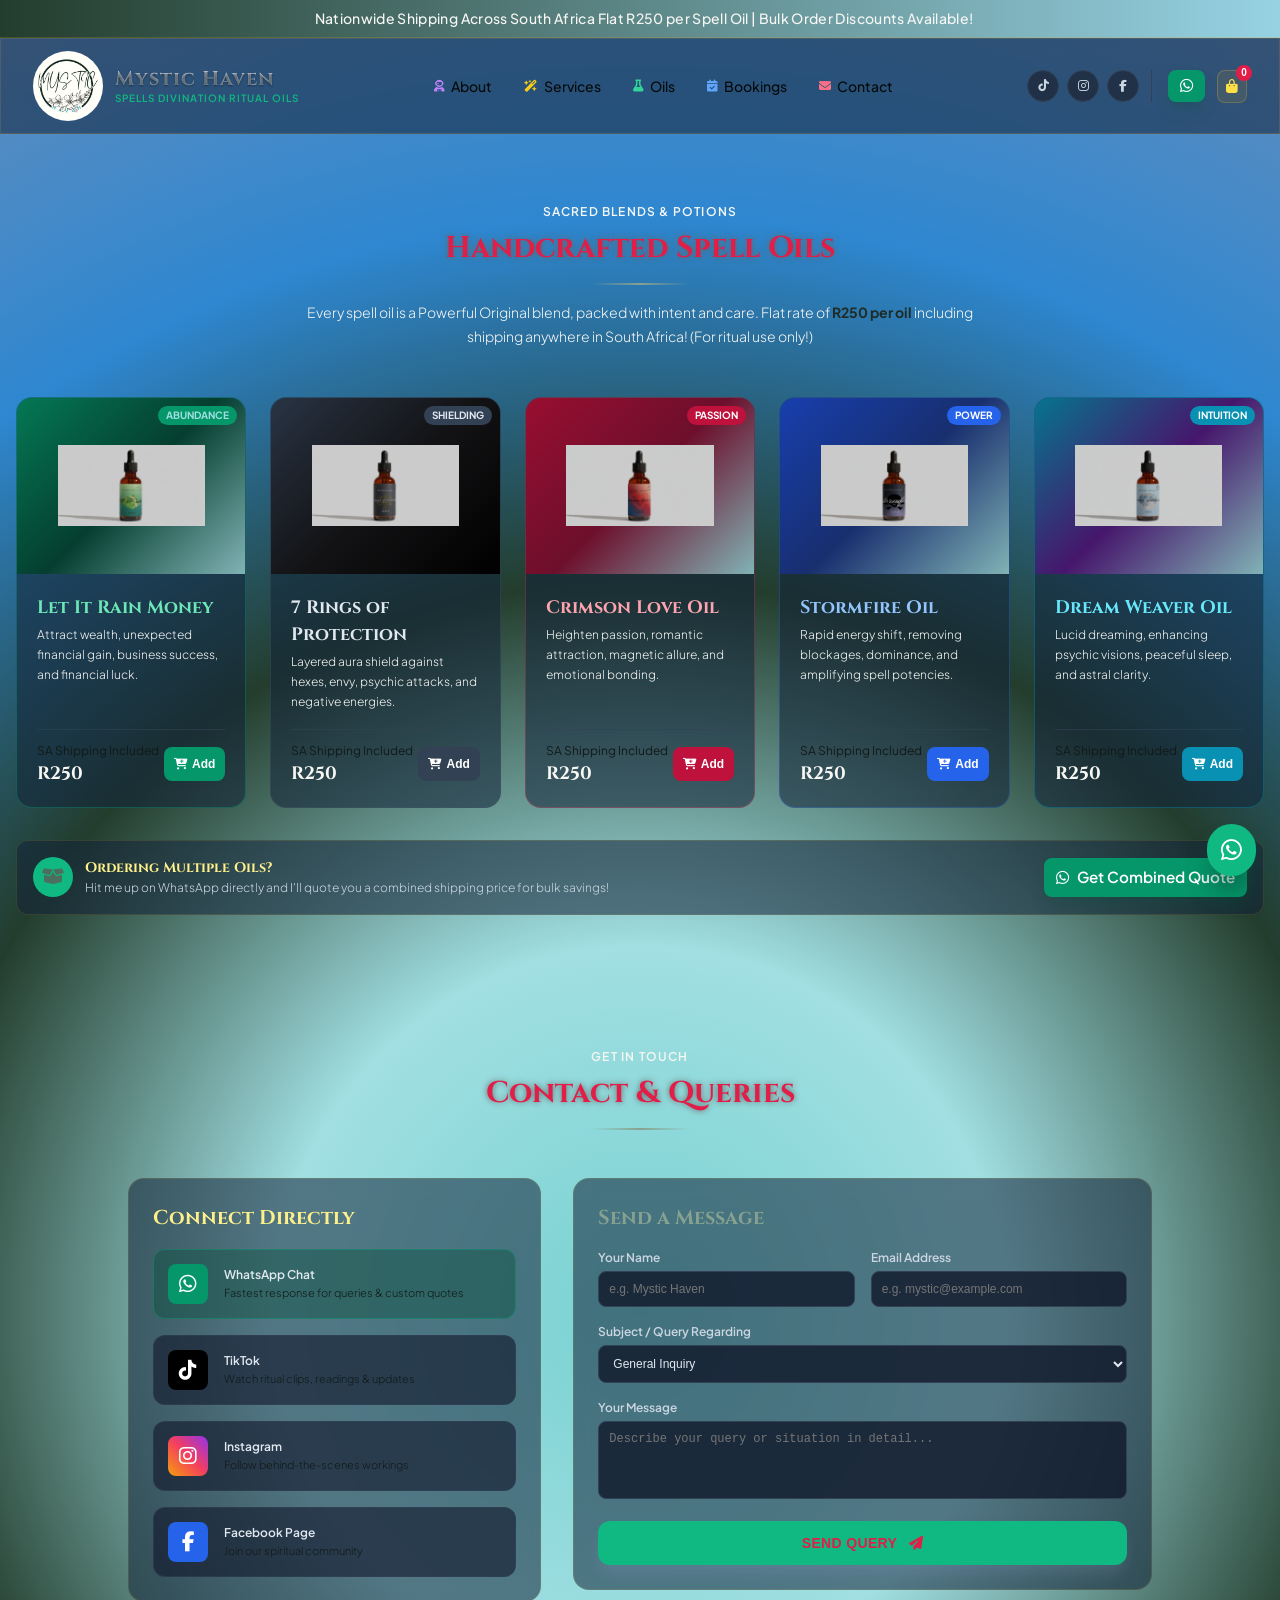
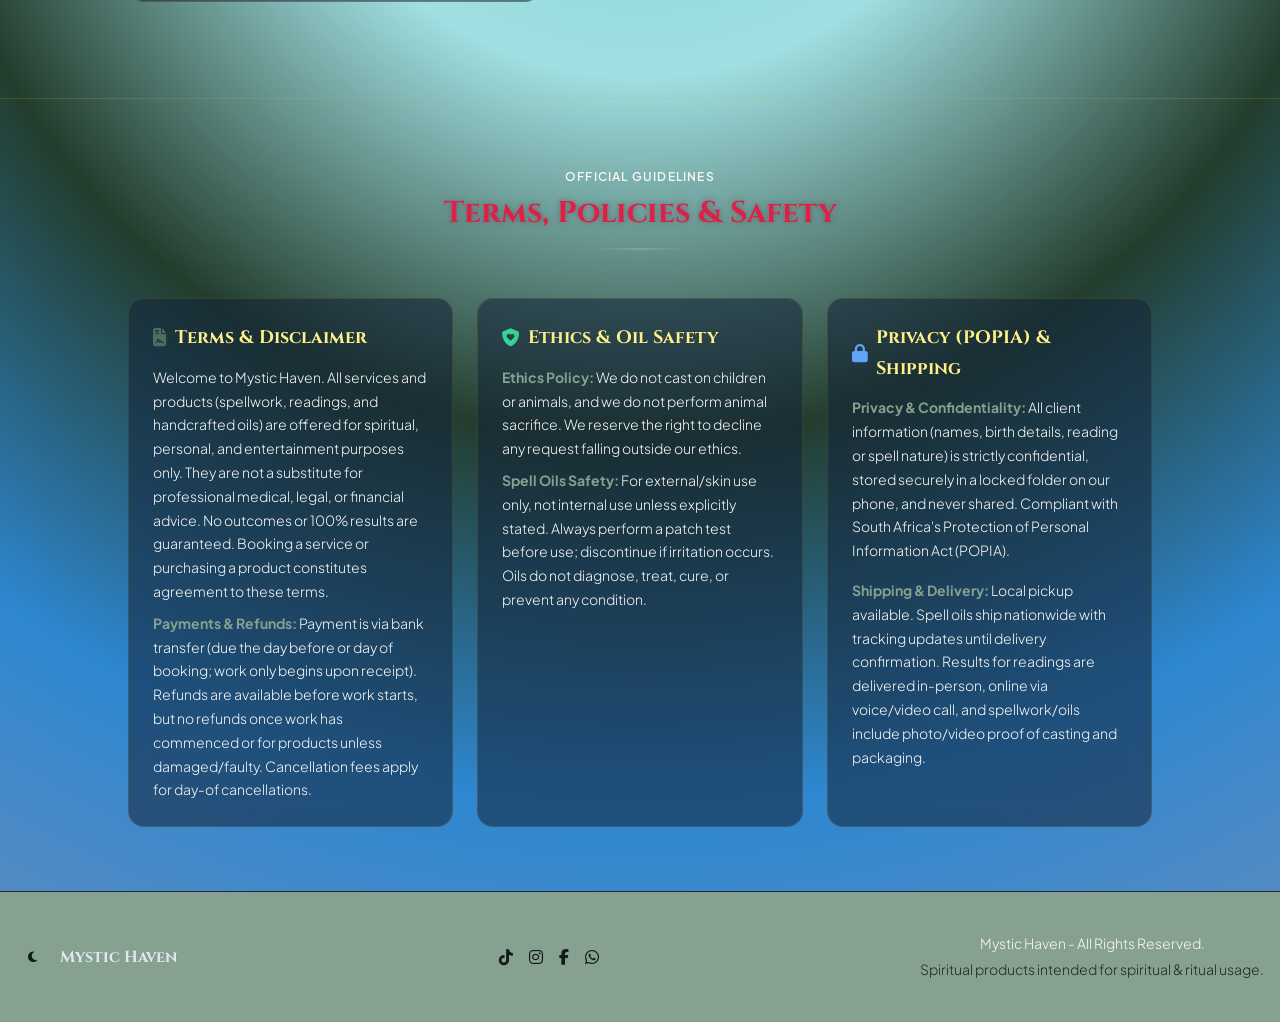
<file: mystic-haven-pages/oils-potions.html>
<!DOCTYPE html>
<html lang="en" class="scroll-smooth">
<head>
    <meta charset="UTF-8">
    <meta name="viewport" content="width=device-width, initial-scale=1.0">
    <meta property="og:image" content="/mystic-images/mystic-haven-logo.jpg">
    <meta property="og:title" content="Mystic Haven - Divination, Spells & Ritual Oils">
    <meta property="og:description" content="Divination, Potent Spells, Justice and Baneful Workings & Sacred Ritual Oils. Crafted with intent, ancient reverence, and pure spiritual energy.">

    <title>Mystic Haven - Oils and Potions</title>
    <!-- FontAwesome Icons -->
    <link rel="stylesheet" href="https://cdnjs.cloudflare.com/ajax/libs/font-awesome/6.4.0/css/all.min.css">
    <!-- Google Fonts -->
    <link rel="preconnect" href="https://fonts.googleapis.com">
    <link rel="preconnect" href="https://fonts.gstatic.com" crossorigin>
    <link href="https://fonts.googleapis.com/css2?family=Cinzel:wght@400;600;700;900&family=Plus+Jakarta+Sans:wght@300;400;500;600;700&display=swap" rel="stylesheet">
    
    <link rel="stylesheet" href="/mystic.css">
</head>

<body>
  <!-- Top Announcement Bar -->
    <div class="announcement-bar">
        <i class="fa-solid fa-sparkles"></i>
        <span>Nationwide Shipping Across South Africa   Flat R250 per Spell Oil | Bulk Order Discounts Available!</span>
    </div>

    <!-- Main Navigation Bar -->
    <header class="site-header glass-card">
        <div class="container nav-wrapper">
            <!-- Brand Logo / Title -->
            <a href="/index.html" class="brand-logo">
                <div class="logo-icon-bg">
                    <img src="/mystic-images/mystic-haven-logo.jpg" alt="Mystic Haven Logo">
                </div>
                <div>
                    <span class="brand-title gradient-text-gold gold-glow">Mystic Haven</span>
                    <span class="brand-subtitle">Spells   Divination   Ritual Oils</span>
                </div>
            </a>
            <!-- Desktop Nav Links -->
            <nav class="nav-links">
                <a href="/mystic-haven-pages/about.html" class="nav-link"><i class="fa-solid fa-user-astronaut" style="color: #c084fc; font-size: 0.75rem;"></i> About</a>
                <a href="/mystic-haven-pages/services-products.html" class="nav-link"><i class="fa-solid fa-wand-magic-sparkles" style="color: #facc15; font-size: 0.75rem;"></i> Services</a>
                <a href="/mystic-haven-pages/oils-potions.html" class="nav-link"><i class="fa-solid fa-flask" style="color: #34d399; font-size: 0.75rem;"></i> Oils</a>
                <a href="https://calendar.app.google/drTGrNMuSD19UMKu9" target="_blank" class="nav-link"><i class="fa-solid fa-calendar-check" style="color: #60a5fa; font-size: 0.75rem;"></i> Bookings</a>
                <a href="#contact" class="nav-link"><i class="fa-solid fa-envelope" style="color: #fb7185; font-size: 0.75rem;"></i> Contact</a>
            </nav>
            <!-- Social Links & Cart CTA -->
            <div class="header-actions">
                <!-- Social Media Icons -->
                <div class="social-group">
                    <a href="https://tr.ee/vb8ZVpxIJ_" target="_blank" rel="noopener" class="social-icon-btn tiktok" title="TikTok"><i class="fa-brands fa-tiktok"></i></a>
                    <a href="https://tr.ee/nnQXEviwOc" target="_blank" rel="noopener" class="social-icon-btn instagram" title="Instagram"><i class="fa-brands fa-instagram"></i></a>
                    <a href="https://tr.ee/_b7haSmW_g" target="_blank" rel="noopener" class="social-icon-btn facebook" title="Facebook"><i class="fa-brands fa-facebook-f"></i></a>
                </div>
                <!-- WhatsApp Quick Button -->
                <a href="https://wa.me/27840530859?text=Hello%20Mystic%20Haven,%20I%20would%20like%20to%20inquire%20about%20your%20services" target="_blank" rel="noopener" class="btn-whatsapp">
                    <i class="fa-brands fa-whatsapp"></i>
                </a>
                <!-- Cart Button Trigger -->
                <button onclick="toggleCartModal()" class="btn-cart-trigger">
                    <i class="fa-solid fa-bag-shopping"></i>
                    <span id="cart-count" class="cart-badge">0</span>
                </button>
                <!-- Mobile Navigation Menu Toggle -->
                <button onclick="toggleMobileMenu()" class="mobile-toggle">
                    <i class="fa-solid fa-bars" id="menu-icon"></i>
                </button>
            </div>
        </div>
        <!-- Mobile Menu Dropdown -->
        <div id="mobile-menu" class="mobile-dropdown container">
            <a href="/mystic-haven-pages/about.html" onclick="toggleMobileMenu()"><i class="fa-solid fa-user-astronaut" style="color: #c084fc; margin-right: 0.5rem;"></i> About Us</a>
            <a href="/mystic-haven-pages/services-products.html" onclick="toggleMobileMenu()"><i class="fa-solid fa-wand-magic-sparkles" style="color: #facc15; margin-right: 0.5rem;"></i> Services & Pricing</a>
            <a href="/mystic-haven-pages/oils-potions.html" onclick="toggleMobileMenu()"><i class="fa-solid fa-flask" style="color: #34d399; margin-right: 0.5rem;"></i> Oils & Potions</a>
            <a href="#review" onclick="toggleMobileMenu()"><i class="fa-solid fa-calendar-check" style="color: #0891b2; margin-right: 0.5rem;"></i> Reviews</a>
            <a href="https://calendar.app.google/drTGrNMuSD19UMKu9" target="_blank" onclick="toggleMobileMenu()"><i class="fa-solid fa-calendar-check" style="color: #60a5fa; margin-right: 0.5rem;"></i> Book Appointment</a>
            <a href="#contact" onclick="toggleMobileMenu()"><i class="fa-solid fa-envelope" style="color: #fb7185; margin-right: 0.5rem;"></i> Contact & Queries</a>
        </div>
    </header>
    
    <!-- PRODUCTS SECTION: SPELL OILS -->
        <section id="products" class="section-padding container">
            <div class="section-header">
                <span class="section-subtitle">Sacred Blends & Potions</span>
                <h2 class="section-title gold-glow">Handcrafted Spell Oils</h2>
                <div class="divider-gold"></div>
                <p class="section-desc">
                    Every spell oil is a Powerful Original blend, packed with intent and care. Flat rate of <strong style="color: var(--color-text-dim);">R250 per oil</strong> including shipping anywhere in South Africa! (For ritual use only!)
                </p>
            </div>
            <!-- Products Grid -->
            <div class="products-grid">
                <!-- Product 1: Let It Rain Money -->
                <div class="glass-card product-card border-green glass-card-hover">
                    <div class="product-media theme-green">
                        <div class="media-overlay"></div>
                        <img src="/mystic-images/oil-4.jpg" class="mystic-oil-img" alt="Let It Rain Money Oil">
                        <span class="product-category-tag bg-green" style="color: var(--color-mystic-900);">Abundance</span>
                    </div>
                    <div class="product-body">
                        <div>
                            <h3 class="product-title text-green">Let It Rain Money</h3>
                            <p class="product-desc">Attract wealth, unexpected financial gain, business success, and financial luck.</p>
                        </div>
                        <div class="product-footer">
                            <div>
                                <span class="price-sub">SA Shipping Included</span>
                                <span class="price-main">R250</span>
                            </div>
                            <button onclick="addToCart('Let It Rain Money Oil', 250)" class="btn-add-cart bg-green">
                                <i class="fa-solid fa-cart-plus"></i> Add
                            </button>
                        </div>
                    </div>
                </div>
                <!-- Product 2: 7 Rings of Protection -->
                <div class="glass-card product-card border-dark glass-card-hover">
                    <div class="product-media theme-dark">
                        <div class="media-overlay"></div>
                        <img src="/mystic-images/oil-2.jpg" class="mystic-oil-img" alt="7 Rings of Protection Oil">
                        <span class="product-category-tag bg-dark" style="color: #e2e8f0;">Shielding</span>
                    </div>
                    <div class="product-body">
                        <div>
                            <h3 class="product-title text-dark">7 Rings of Protection</h3>
                            <p class="product-desc">Layered aura shield against hexes, envy, psychic attacks, and negative energies.</p>
                        </div>
                        <div class="product-footer">
                            <div>
                                <span class="price-sub">SA Shipping Included</span>
                                <span class="price-main">R250</span>
                            </div>
                            <button onclick="addToCart('7 Rings of Protection Oil', 250)" class="btn-add-cart bg-dark">
                                <i class="fa-solid fa-cart-plus"></i> Add
                            </button>
                        </div>
                    </div>
                </div>
                <!-- Product 3: Crimson Love Oil -->
                <div class="glass-card product-card border-crimson glass-card-hover">
                    <div class="product-media theme-crimson">
                        <div class="media-overlay"></div>
                        <img src="/mystic-images/oil-3.jpg" class="mystic-oil-img" alt="Crimson Love Oil">
                        <span class="product-category-tag bg-crimson" style="color: #ffffff;">Passion</span>
                    </div>
                    <div class="product-body">
                        <div>
                            <h3 class="product-title text-crimson">Crimson Love Oil</h3>
                            <p class="product-desc">Heighten passion, romantic attraction, magnetic allure, and emotional bonding.</p>
                        </div>
                        <div class="product-footer">
                            <div>
                                <span class="price-sub">SA Shipping Included</span>
                                <span class="price-main">R250</span>
                            </div>
                            <button onclick="addToCart('Crimson Love Oil', 250)" class="btn-add-cart bg-crimson">
                                <i class="fa-solid fa-cart-plus"></i> Add
                            </button>
                        </div>
                    </div>
                </div>
                <!-- Product 4: Stormfire Oil -->
                <div class="glass-card product-card border-blue glass-card-hover">
                    <div class="product-media theme-blue">
                        <div class="media-overlay"></div>
                        <img src="/mystic-images/oil-1.jpg" class="mystic-oil-img" alt="Stormfire Oil">
                        <span class="product-category-tag bg-blue" style="color: #ffffff;">Power</span>
                    </div>
                    <div class="product-body">
                        <div>
                            <h3 class="product-title text-blue">Stormfire Oil</h3>
                            <p class="product-desc">Rapid energy shift, removing blockages, dominance, and amplifying spell potencies.</p>
                        </div>
                        <div class="product-footer">
                            <div>
                                <span class="price-sub">SA Shipping Included</span>
                                <span class="price-main">R250</span>
                            </div>
                            <button onclick="addToCart('Stormfire Oil', 250)" class="btn-add-cart bg-blue">
                                <i class="fa-solid fa-cart-plus"></i> Add
                            </button>
                        </div>
                    </div>
                </div>
                <!-- Product 5: Dream Weaver Oil -->
                <div class="glass-card product-card border-cyan glass-card-hover">
                    <div class="product-media theme-cyan">
                        <div class="media-overlay"></div>
                        <img src="/mystic-images/oil-5.jpg" class="mystic-oil-img" alt="Dream Weaver Oil">
                        <span class="product-category-tag bg-cyan" style="color: #ffffff;">Intuition</span>
                    </div>
                    <div class="product-body">
                        <div>
                            <h3 class="product-title text-cyan">Dream Weaver Oil</h3>
                            <p class="product-desc">Lucid dreaming, enhancing psychic visions, peaceful sleep, and astral clarity.</p>
                        </div>
                        <div class="product-footer">
                            <div>
                                <span class="price-sub">SA Shipping Included</span>
                                <span class="price-main">R250</span>
                            </div>
                            <button onclick="addToCart('Dream Weaver Oil', 250)" class="btn-add-cart bg-cyan">
                                <i class="fa-solid fa-cart-plus"></i> Add
                            </button>
                        </div>
                    </div>
                </div>
            </div>
            <!-- Shipping Callout Notice -->
            <div class="glass-card shipping-banner">
                <div style="display: flex; align-items: center; gap: 0.75rem;">
                    <div class="icon-circle">
                        <i class="fa-solid fa-box-open"></i>
                    </div>
                    <div>
                        <h4 style="font-family: var(--font-serif); font-weight: 700; color: #fef08a; font-size: 0.875rem;">Ordering Multiple Oils?</h4>
                        <p style="font-size: 0.75rem; color: #cbd5e1;">Hit me up on WhatsApp directly and I'll quote you a combined shipping price for bulk savings!</p>
                    </div>
                </div>
                <a href="https://wa.me/27840530859?text=Hi%20Mystic%20Haven,%20I'm%20interested%20in%20a%20combined%20shipping%20quote%20for%20multiple%20spell%20oils." target="_blank" class="btn-whatsapp">
                    <i class="fa-brands fa-whatsapp"></i> Get Combined Quote
                </a>
            </div>
        </section>
        
        <!-- CONTACT & QUERY FORM SECTION -->
        <section id="contact" class="section-padding container">
            <div class="section-header">
                <span class="section-subtitle">Get In Touch</span>
                <h2 class="section-title gold-glow">Contact & Queries</h2>
                <div class="divider-gold"></div>
            </div>
            <div class="grid-contact" style="max-width: 64rem; margin-left: auto; margin-right: auto;">
                <div>
                    <div class="glass-card service-card" style="display: flex; flex-direction: column; gap: 1rem;">
                        <h3 style="font-family: var(--font-serif); font-weight: 700; font-size: 1.25rem; color: #fef08a;">Connect Directly</h3>
                        <a href="https://wa.me/27840530859" target="_blank" class="contact-box" style="background-color: rgba(6, 78, 59, 0.4); border-color: rgba(16, 185, 129, 0.3);">
                            <div class="contact-box-icon" style="background-color: #059669;">
                                <i class="fa-brands fa-whatsapp"></i>
                            </div>
                            <div>
                                <h4 style="font-size: 0.75rem; font-weight: 600; color: #e2e8f0;">WhatsApp Chat</h4>
                                <p style="font-size: 0.6875rem; color: var(--color-text-muted);">Fastest response for queries & custom quotes</p>
                            </div>
                        </a>
                        <a href="https://tr.ee/vb8ZVpxIJ_" target="_blank" class="contact-box">
                            <div class="contact-box-icon" style="background-color: #000000;">
                                <i class="fa-brands fa-tiktok"></i>
                            </div>
                            <div>
                                <h4 style="font-size: 0.75rem; font-weight: 600; color: #e2e8f0;">TikTok</h4>
                                <p style="font-size: 0.6875rem; color: var(--color-text-muted);">Watch ritual clips, readings & updates</p>
                            </div>
                        </a>
                        <a href="https://tr.ee/nnQXEviwOc" target="_blank" class="contact-box">
                            <div class="contact-box-icon" style="background: linear-gradient(to top right, #f59e0b, #f43f5e, #9333ea);">
                                <i class="fa-brands fa-instagram"></i>
                            </div>
                            <div>
                                <h4 style="font-size: 0.75rem; font-weight: 600; color: #e2e8f0;">Instagram</h4>
                                <p style="font-size: 0.6875rem; color: var(--color-text-muted);">Follow behind-the-scenes workings</p>
                            </div>
                        </a>
                        <a href="https://tr.ee/_b7haSmW_g" target="_blank" class="contact-box">
                            <div class="contact-box-icon" style="background-color: #2563eb;">
                                <i class="fa-brands fa-facebook-f"></i>
                            </div>
                            <div>
                                <h4 style="font-size: 0.75rem; font-weight: 600; color: #e2e8f0;">Facebook Page</h4>
                                <p style="font-size: 0.6875rem; color: var(--color-text-muted);">Join our spiritual community</p>
                            </div>
                        </a>
                    </div>
                </div>
                <div>
                    <form id="contact-form" onsubmit="handleFormSubmit(event)" class="glass-card service-card">
                        <h3 style="font-family: var(--font-serif); font-weight: 700; font-size: 1.25rem; margin-bottom: 1rem; color: var(--color-witch-gold-light)">Send a Message</h3>
                        <div class="form-grid-2">
                            <div class="form-group">
                                <label class="form-label">Your Name</label>
                                <input type="text" required placeholder="e.g. Mystic Haven" class="form-control">
                            </div>
                            <div class="form-group">
                                <label class="form-label">Email Address</label>
                                <input type="email" required placeholder="e.g. mystic@example.com" class="form-control">
                            </div>
                        </div>
                        <div class="form-group">
                            <label class="form-label">Subject / Query Regarding</label>
                            <select class="form-control">
                                <option>General Inquiry</option>
                                <option>Spell Oil Purchase & Combined Shipping</option>
                                <option>Custom Spell Request</option>
                                <option>Reading Clarification</option>
                            </select>
                        </div>
                        <div class="form-group">
                            <label class="form-label">Your Message</label>
                            <textarea rows="4" required placeholder="Describe your query or situation in detail..." class="form-control" style="resize: none;"></textarea>
                        </div>
                        <button type="submit" class="btn-primary" style="text-transform: uppercase;">
                            Send Query <i class="fa-solid fa-paper-plane" style="margin-left: 0.25rem;"></i>
                        </button>
                        <div id="form-success-msg" style="display: none; margin-top: 1rem; padding: 0.75rem; border-radius: 0.5rem; background-color: rgba(6, 78, 59, 0.8); border: 1px solid rgba(16, 185, 129, 0.5); color: #6ee7b7; font-size: 0.75rem; text-align: center; font-weight: 500;">
                            <i class="fa-solid fa-circle-check" style="margin-right: 0.25rem;"></i> Thank you! Your message has been sent. Mystic Haven will get back to you shortly.
                        </div>
                    </form>
                </div>
            </div>
        </section>

        <!-- POLICIES & TERMS SECTION (FOOTER INCORPORATED) -->
        <section id="policies" class="section-padding container" style="border-top: 1px solid rgba(212, 175, 55, 0.2); margin-top: 2rem;">
            <div class="section-header">
                <span class="section-subtitle" style: "color: var(--color-text-white);">Official Guidelines</span>
                <h2 class="section-title gold-glow">Terms, Policies & Safety</h2>
                <div class="divider-gold"></div>
            </div>
            <div style="display: grid; grid-template-columns: repeat(auto-fit, minmax(280px, 1fr)); gap: 1.5rem; max-width: 64rem; margin-left: auto; margin-right: auto; font-size: 0.8125rem; color: #cbd5e1; line-height: 1.7;">
                <!-- Terms & Disclaimer -->
                <div class="glass-card service-card">
                    <h3 style="font-family: var(--font-serif); font-weight: 700; color: #fef08a; font-size: 1.125rem; margin-bottom: 0.75rem; display: flex; align-items: center; gap: 0.5rem;">
                        <i class="fa-solid fa-file-contract" style="color: var(--color-witch-gold);"></i> Terms & Disclaimer
                    </h3>
                    <p>Welcome to Mystic Haven. All services and products (spellwork, readings, and handcrafted oils) are offered for spiritual, personal, and entertainment purposes only. They are not a substitute for professional medical, legal, or financial advice. No outcomes or 100% results are guaranteed. Booking a service or purchasing a product constitutes agreement to these terms.</p>
                    <p style="margin-top: 0.5rem;"><strong>Payments & Refunds:</strong> Payment is via bank transfer (due the day before or day of booking; work only begins upon receipt). Refunds are available before work starts, but no refunds once work has commenced or for products unless damaged/faulty. Cancellation fees apply for day-of cancellations.</p>
                </div>
                <!-- Ethics & Spell Oil Safety -->
                <div class="glass-card service-card">
                    <h3 style="font-family: var(--font-serif); font-weight: 700; color: #fef08a; font-size: 1.125rem; margin-bottom: 0.75rem; display: flex; align-items: center; gap: 0.5rem;">
                        <i class="fa-solid fa-shield-heart" style="color: #34d399;"></i> Ethics & Oil Safety
                    </h3>
                    <p><strong>Ethics Policy:</strong> We do not cast on children or animals, and we do not perform animal sacrifice. We reserve the right to decline any request falling outside our ethics.</p>
                    <p style="margin-top: 0.5rem;"><strong>Spell Oils Safety:</strong> For external/skin use only, not internal use unless explicitly stated. Always perform a patch test before use; discontinue if irritation occurs. Oils do not diagnose, treat, cure, or prevent any condition.</p>
                </div>
                <!-- Privacy & Shipping -->
                <div class="glass-card service-card">
                    <h3 style="font-family: var(--font-serif); font-weight: 700; color: #fef08a; font-size: 1.125rem; margin-bottom: 0.75rem; display: flex; align-items: center; gap: 0.5rem;">
                        <i class="fa-solid fa-lock" style="color: #60a5fa;"></i> Privacy (POPIA) & Shipping
                    </h3>
                    <div style="display: grid; grid-template-columns: repeat(auto-fit, minmax(260px, 1fr)); gap: 1rem;">
                        <p><strong>Privacy & Confidentiality:</strong> All client information (names, birth details, reading or spell nature) is strictly confidential, stored securely in a locked folder on our phone, and never shared. Compliant with South Africa's Protection of Personal Information Act (POPIA).</p>
                        <p><strong>Shipping & Delivery:</strong> Local pickup available. Spell oils ship nationwide with tracking updates until delivery confirmation. Results for readings are delivered in-person, online via voice/video call, and spellwork/oils include photo/video proof of casting and packaging.</p>
                    </div>
                </div>
            </div>
        </section>
        
        <!-- FOOTER SECTION -->
    <footer class="site-footer">
        <div class="container footer-flex">
            <div style="display: flex; align-items: center; gap: 0.75rem;">
                <div class="logo-icon-bg" style="width: 2rem; height: 2rem;">
                    <i class="fa-solid fa-moon text-witch-gold" style="font-size: 0.75rem;"></i>
                </div>
                <span style="font-family: var(--font-serif); font-weight: 700; color: #e2e8f0; font-size: 1rem;">Mystic Haven</span>
            </div>
            <!-- Footer Socials -->
            <div style="display: flex; align-items: center; gap: 1rem; font-size: 1rem;">
                <a href="https://tr.ee/vb8ZVpxIJ_" target="_blank" style="color: inherit; text-decoration: none;" title="TikTok"><i class="fa-brands fa-tiktok"></i></a>
                <a href="https://tr.ee/nnQXEviwOc" target="_blank" style="color: inherit; text-decoration: none;" title="Instagram"><i class="fa-brands fa-instagram"></i></a>
                <a href="https://tr.ee/_b7haSmW_g" target="_blank" style="color: inherit; text-decoration: none;" title="Facebook"><i class="fa-brands fa-facebook-f"></i></a>
                <a href="https://wa.me/27840530859" target="_blank" style="color: inherit; text-decoration: none;" title="WhatsApp"><i class="fa-brands fa-whatsapp"></i></a>
            </div>
            <div style="text-align: center; font-size: 0.6875rem;">
                <p>  Mystic Haven - All Rights Reserved.</p>
                <p style="color: var(--color-text-dim); margin-top: 0.125rem;">Spiritual products intended for spiritual & ritual usage.</p>
            </div>
        </div>
    </footer>

    <!-- SHOPPING CART MODAL SLIDE-OUT -->
    <div id="cart-modal" class="cart-modal hidden">
        <div class="cart-drawer">
            <div>
                <div style="display: flex; align-items: center; justify-content: space-between; padding-bottom: 1rem; border-bottom: 1px solid #1e293b;">
                    <h3 style="font-family: var(--font-serif); font-weight: 700; font-size: 1.125rem; color: rgb(200, 200, 200); display: flex; align-items: center; gap: 0.5rem;">
                        <i class="fa-solid fa-bag-shopping" style="color: var(--color-witch-gold);"></i> Your Shopping Bag
                    </h3>
                    <button onclick="toggleCartModal()" style="background: none; border: none; color: var(--color-text-muted); font-size: 1.125rem; cursor: pointer;">
                        <i class="fa-solid fa-xmark"></i>
                    </button>
                </div>
                <div id="cart-items-container" style="padding-top: 1rem; padding-bottom: 1rem; display: flex; flex-direction: column; gap: 0.75rem; overflow-y: auto; max-height: 60vh;">
                    <p style="font-size: 0.75rem; color: var(--color-text-muted); text-align: center; padding: 2rem 0; font-weight: 300;">Your bag is currently empty.</p>
                </div>
            </div>
            <div style="border-top: 1px solid #1e293b; padding-top: 1rem; display: flex; flex-direction: column; gap: 0.75rem;">
                <div style="display: flex; justify-content: space-between; align-items: center; font-size: 0.875rem; font-weight: 600;">
                    <span style="color: #cbd5e1;">Total (Including SA Delivery):</span>
                    <span id="cart-total" style="font-family: var(--font-serif); color: #fde047; font-size: 1.125rem;">R0</span>
                </div>
            
                <!-- Existing WhatsApp Checkout Button -->
                <button onclick="checkoutWhatsApp()" class="btn-whatsapp" style="justify-content: center; width: 100%; padding: 0.75rem; font-size: 0.75rem; text-transform: uppercase;">
                    <i class="fa-brands fa-whatsapp" style="font-size: 1rem;"></i>
                    Checkout via WhatsApp
                </button>
            
                <!-- NEW: PayPal & Card Payment Container -->
                <div id="paypal-button-container"></div>
            
                <p style="font-size: 0.625rem; color: var(--color-text-dim); text-align: center;">
                    Orders processed instantly via WhatsApp or secure online payment.
                </p>
            </div>
        </div>
    </div>

    
    <!-- FLOATING WHATSAPP BUTTON -->
    <a href="https://wa.me/27840530859?text=Hi%20The%20Guided%20Witch,%20I'd%20like%20to%20inquire%20about%20your%20services" target="_blank" class="floating-wa-btn" title="Chat on WhatsApp">
        <i class="fa-brands fa-whatsapp" style="font-size: 1.5rem;"></i>
    </a>
    
    <!-- JAVASCRIPT LOGIC -->
    <script src="/mystic-javascript/mystic.js"></script>
    <script src="/mystic-javascript/carousel-effect.js"></script>
    <script src="/mystic-javascript/mystic-payment.js"></script>

</body>

</html>
</file>
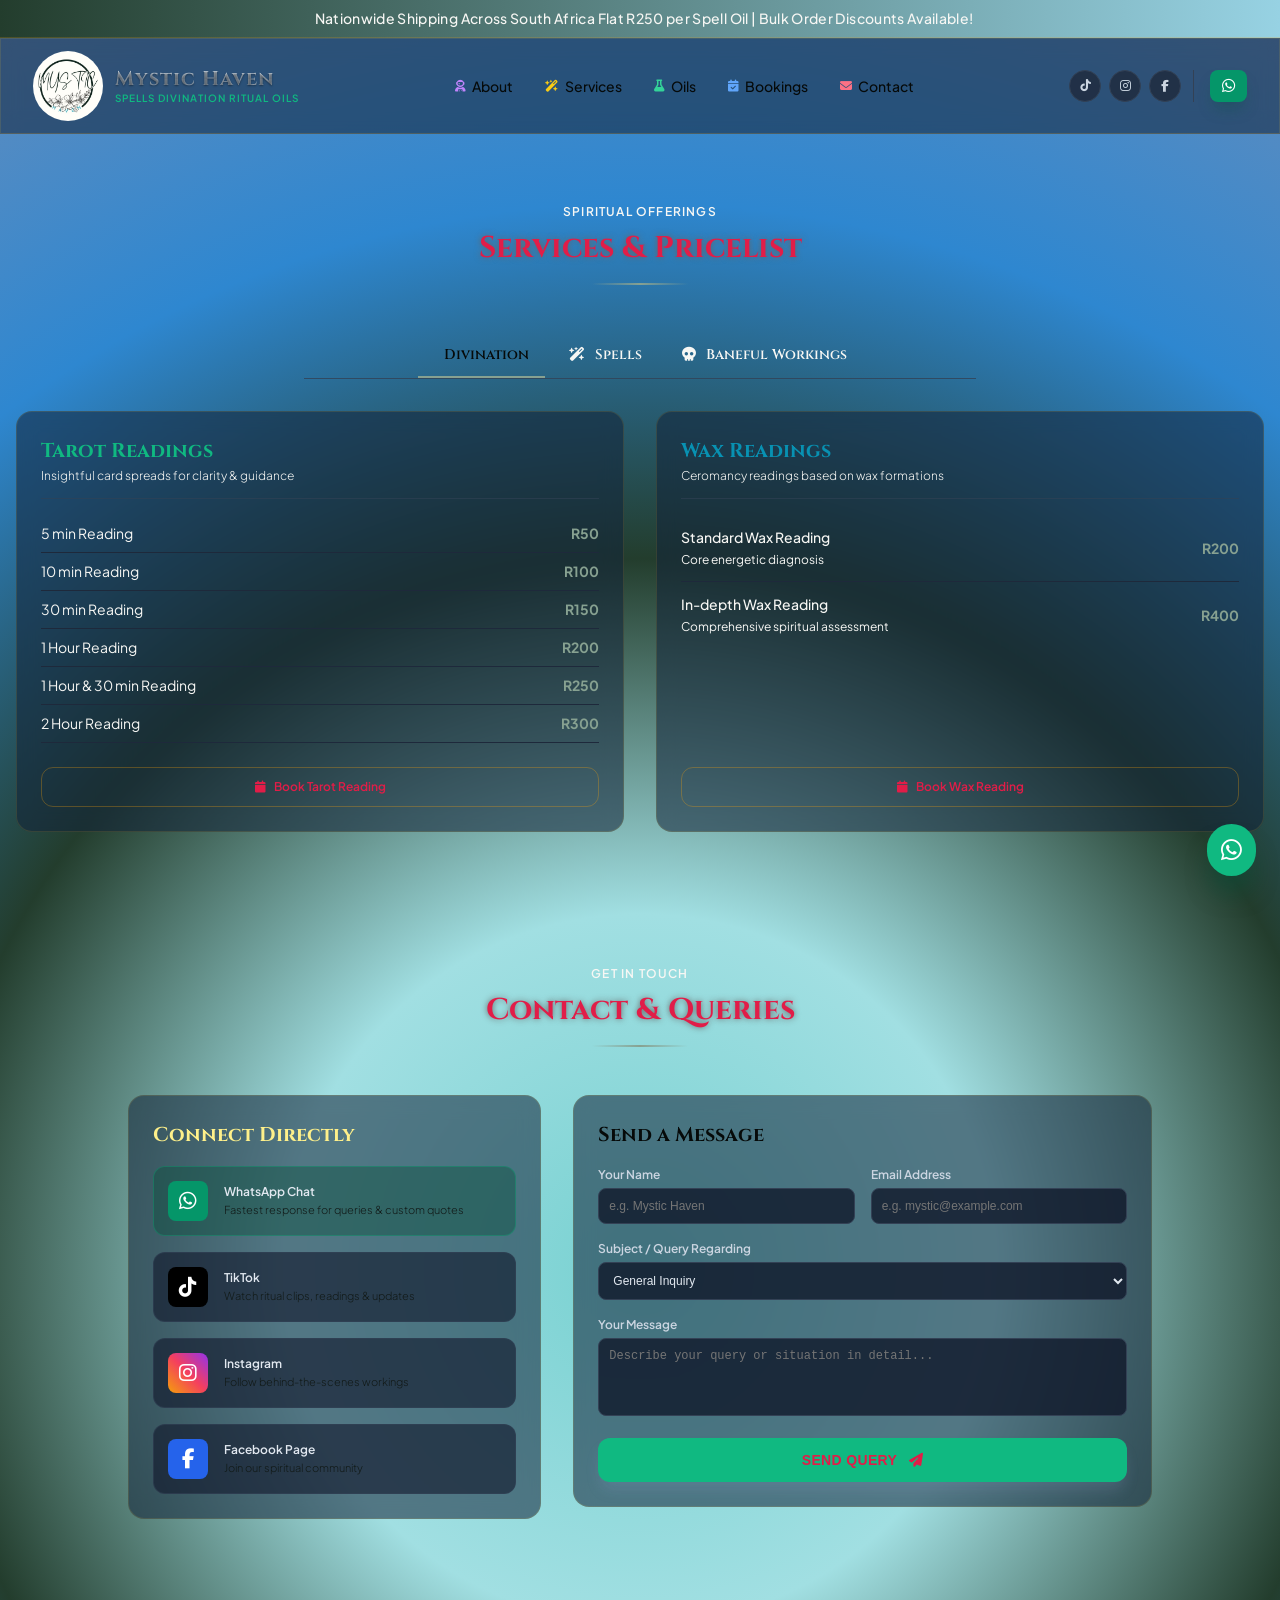
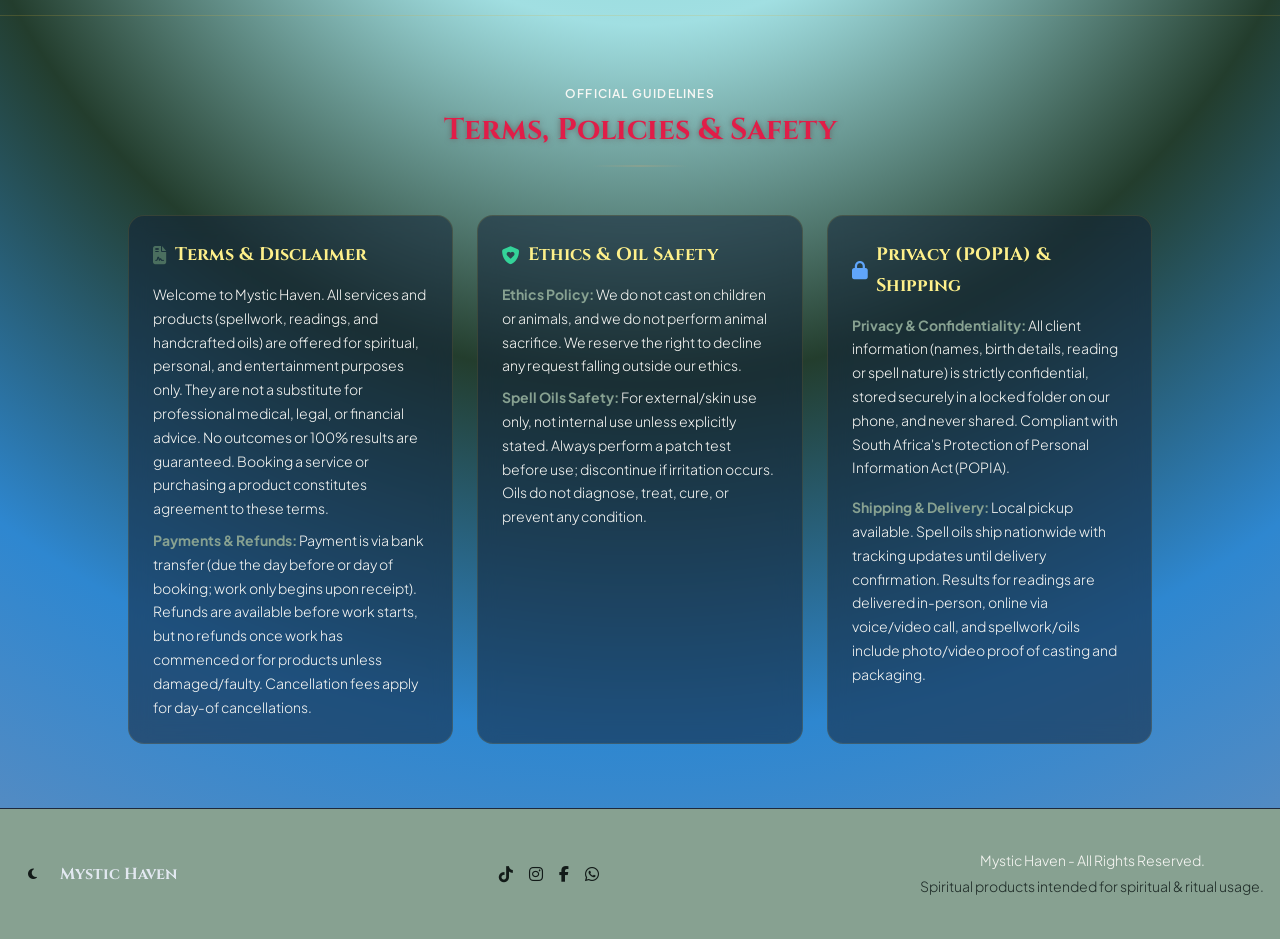
<file: mystic-haven-pages/services-products.html>
<!DOCTYPE html>
<html lang="en" class="scroll-smooth">
<head>
    <meta charset="UTF-8">
    <meta name="viewport" content="width=device-width, initial-scale=1.0">
    <meta property="og:image" content="/mystic-images/mystic-haven-logo.jpg">
    <meta property="og:title" content="Mystic Haven - Divination, Spells & Ritual Oils">
    <meta property="og:description" content="Divination, Potent Spells, Justice and Baneful Workings & Sacred Ritual Oils. Crafted with intent, ancient reverence, and pure spiritual energy.">

    <title>Mystic Haven - Services and Products</title>
    <!-- FontAwesome Icons -->
    <link rel="stylesheet" href="https://cdnjs.cloudflare.com/ajax/libs/font-awesome/6.4.0/css/all.min.css">
    <!-- Google Fonts -->
    <link rel="preconnect" href="https://fonts.googleapis.com">
    <link rel="preconnect" href="https://fonts.gstatic.com" crossorigin>
    <link href="https://fonts.googleapis.com/css2?family=Cinzel:wght@400;600;700;900&family=Plus+Jakarta+Sans:wght@300;400;500;600;700&display=swap" rel="stylesheet">
    
    <link rel="stylesheet" href="/mystic.css">
</head>

<body>
    <!-- Top Announcement Bar -->
    <div class="announcement-bar">
        <i class="fa-solid fa-sparkles"></i>
        <span>Nationwide Shipping Across South Africa   Flat R250 per Spell Oil | Bulk Order Discounts Available!</span>
    </div>

    <!-- Main Navigation Bar -->
    <header class="site-header glass-card">
        <div class="container nav-wrapper">
            <!-- Brand Logo / Title -->
            <a href="/index.html" class="brand-logo">
                <div class="logo-icon-bg">
                    <img src="/mystic-images/mystic-haven-logo.jpg" alt="Mystic Haven Logo">
                </div>
                <div>
                    <span class="brand-title gradient-text-gold gold-glow">Mystic Haven</span>
                    <span class="brand-subtitle">Spells   Divination   Ritual Oils</span>
                </div>
            </a>
            <!-- Desktop Nav Links -->
            <nav class="nav-links">
                <a href="/mystic-haven-pages/about.html" class="nav-link"><i class="fa-solid fa-user-astronaut" style="color: #c084fc; font-size: 0.75rem;"></i> About</a>
                <a href="/mystic-haven-pages/services-products.html" class="nav-link"><i class="fa-solid fa-wand-magic-sparkles" style="color: #facc15; font-size: 0.75rem;"></i> Services</a>
                <a href="/mystic-haven-pages/oils-potions.html" class="nav-link"><i class="fa-solid fa-flask" style="color: #34d399; font-size: 0.75rem;"></i> Oils</a>
                <a href="https://calendar.app.google/drTGrNMuSD19UMKu9" target="_blank" class="nav-link"><i class="fa-solid fa-calendar-check" style="color: #60a5fa; font-size: 0.75rem;"></i> Bookings</a>
                <a href="#contact" class="nav-link"><i class="fa-solid fa-envelope" style="color: #fb7185; font-size: 0.75rem;"></i> Contact</a>
                
            </nav>
            <!-- Social Links & Cart CTA -->
            <div class="header-actions">
                <!-- Social Media Icons -->
                <div class="social-group">
                    <a href="https://tr.ee/vb8ZVpxIJ_" target="_blank" rel="noopener" class="social-icon-btn tiktok" title="TikTok"><i class="fa-brands fa-tiktok"></i></a>
                    <a href="https://tr.ee/nnQXEviwOc" target="_blank" rel="noopener" class="social-icon-btn instagram" title="Instagram"><i class="fa-brands fa-instagram"></i></a>
                    <a href="https://tr.ee/_b7haSmW_g" target="_blank" rel="noopener" class="social-icon-btn facebook" title="Facebook"><i class="fa-brands fa-facebook-f"></i></a>
                </div>
                <!-- WhatsApp Quick Button -->
                <a href="https://wa.me/27840530859?text=Hello%20Mystic%20Haven,%20I%20would%20like%20to%20inquire%20about%20your%20services" target="_blank" rel="noopener" class="btn-whatsapp">
                    <i class="fa-brands fa-whatsapp"></i>
                </a>
                <!-- Mobile Navigation Menu Toggle -->
                <button onclick="toggleMobileMenu()" class="mobile-toggle">
                    <i class="fa-solid fa-bars" id="menu-icon"></i>
                </button>
            </div>
        </div>
        <!-- Mobile Menu Dropdown -->
        <div id="mobile-menu" class="mobile-dropdown container">
            <a href="/mystic-haven-pages/about.html" onclick="toggleMobileMenu()"><i class="fa-solid fa-user-astronaut" style="color: #c084fc; margin-right: 0.5rem;"></i> About Us</a>
            <a href="/mystic-haven-pages/services-products.html" onclick="toggleMobileMenu()"><i class="fa-solid fa-wand-magic-sparkles" style="color: #facc15; margin-right: 0.5rem;"></i> Services & Pricing</a>
            <a href="/mystic-haven-pages/oils-potions.html" onclick="toggleMobileMenu()"><i class="fa-solid fa-flask" style="color: #34d399; margin-right: 0.5rem;"></i> Oils & Potions</a>
            <a href="#review" onclick="toggleMobileMenu()"><i class="fa-solid fa-calendar-check" style="color: #0891b2; margin-right: 0.5rem;"></i> Reviews</a>
            <a href="https://calendar.app.google/drTGrNMuSD19UMKu9" target="_blank" onclick="toggleMobileMenu()"><i class="fa-solid fa-calendar-check" style="color: #60a5fa; margin-right: 0.5rem;"></i> Book Appointment</a>
            <a href="#contact" onclick="toggleMobileMenu()"><i class="fa-solid fa-envelope" style="color: #fb7185; margin-right: 0.5rem;"></i> Contact & Queries</a>
        </div>
    </header>

  
  <section id="services" class="section-padding container">
            <div class="section-header">
                <span class="section-subtitle">Spiritual Offerings</span>
                <h2 class="section-title gold-glow">Services & Pricelist</h2>
                <div class="divider-gold"></div>
            </div>
            <!-- Service Category Navigation Tabs -->
            <div class="tabs-nav">
                <button onclick="switchTab('divination')" id="tab-btn-divination" class="tab-btn active">
                    <i class="fa-solid fa-cards-blank" style="margin-right: 0.375rem;"></i> Divination
                </button>
                <button onclick="switchTab('spells')" id="tab-btn-spells" class="tab-btn">
                    <i class="fa-solid fa-wand-magic-sparkles" style="margin-right: 0.375rem;"></i> Spells
                </button>
                <button onclick="switchTab('baneful')" id="tab-btn-baneful" class="tab-btn">
                    <i class="fa-solid fa-skull" style="margin-right: 0.375rem;"></i> Baneful Workings
                </button>
            </div>
            <!-- TAB 1: DIVINATION & READINGS -->
            <div id="tab-divination" class="tab-content">
                <div class="tab-divination-grid">
                    <div class="glass-card service-card">
                        <div class="card-header-flex">
                            <div>
                                <h3 style="font-family: var(--font-serif); font-weight: 700; font-size: 1.25rem; color: var(--color-witch-emerald);">Tarot Readings</h3>
                                <p style="font-size: 0.75rem; color: var(--color-text-white);">Insightful card spreads for clarity & guidance</p>
                            </div>
                            <i class="fa-solid fa-cards-blank" style="color: var(--color-witch-gold); font-size: 1.5rem;"></i>
                        </div>
                        <ul class="service-list">
                            <li class="service-item"><span>5 min Reading</span><strong>R50</strong></li>
                            <li class="service-item"><span>10 min Reading</span><strong>R100</strong></li>
                            <li class="service-item"><span>30 min Reading</span><strong>R150</strong></li>
                            <li class="service-item"><span>1 Hour Reading</span><strong>R200</strong></li>
                            <li class="service-item"><span>1 Hour & 30 min Reading</span><strong>R250</strong></li>
                            <li class="service-item"><span>2 Hour Reading</span><strong>R300</strong></li>
                        </ul>
                        <a href="https://calendar.app.google/drTGrNMuSD19UMKu9" target="_blank" class="btn-secondary" style="margin-top: 1.5rem; font-size: 0.75rem; padding: 0.625rem;">
                            <i class="fa-solid fa-calendar"></i> Book Tarot Reading
                        </a>
                    </div>
                    <div class="glass-card service-card" style="display: flex; flex-direction: column; justify-content: space-between;">
                        <div>
                            <div class="card-header-flex">
                                <div>
                                    <h3 style="font-family: var(--font-serif); font-weight: 700; font-size: 1.25rem; color: var(--color-witch-cyan);">Wax Readings</h3>
                                    <p style="font-size: 0.75rem; color: var(--color-text-white);">Ceromancy readings based on wax formations</p>
                                </div>
                                <i class="fa-solid fa-candle-holder" style="color: #facc15; font-size: 1.5rem;"></i>
                            </div>
                            <ul class="service-list">
                                <li class="service-item" style="padding: 0.75rem 0;">
                                    <div>
                                        <span style="display: block; font-weight: 500;">Standard Wax Reading</span>
                                        <span style="font-size: 0.75rem; color: var(--color-text-white);">Core energetic diagnosis</span>
                                    </div>
                                    <strong>R200</strong>
                                </li>
                                <li class="service-item" style="padding: 0.75rem 0; border: none;">
                                    <div>
                                        <span style="display: block; font-weight: 500;">In-depth Wax Reading</span>
                                        <span style="font-size: 0.75rem; color: var(--color-text-white);">Comprehensive spiritual assessment</span>
                                    </div>
                                    <strong>R400</strong>
                                </li>
                            </ul>
                        </div>
                        <a href="https://calendar.app.google/drTGrNMuSD19UMKu9" target="_blank" class="btn-secondary" style="margin-top: 1rem; font-size: 0.75rem; padding: 0.625rem;">
                            <i class="fa-solid fa-calendar"></i> Book Wax Reading
                        </a>
                    </div>
                </div>
            </div>
            <!-- TAB 2: SPELLS & ENERGY WORK -->
            <div id="tab-spells" class="tab-content hidden" style="max-width: 56rem; margin-left: auto; margin-right: auto;">
                <div class="glass-card service-card">
                    <div class="card-header-flex">
                        <div>
                            <h3 style="font-family: var(--font-serif); font-weight: 700; font-size: 1.5rem; color: var(--color-witch-crimson);">Spells & Energy Rituals</h3>
                            <p style="font-size: 0.75rem; color: var(--color-text-muted);">Potent spellcraft conducted with tailored intentions</p>
                        </div>
                        <i class="fa-solid fa-wand-magic-sparkles" style="color: var(--color-witch-crimson); font-size: 1.875rem;"></i>
                    </div>
                    <div style="display: grid; grid-template-columns: repeat(auto-fit, minmax(240px, 1fr)); gap: 1rem; font-size: 0.875rem;">
                        <div class="service-item-grid"><span>Reconciliation Spell</span><strong>R250</strong></div>
                        <div class="service-item-grid"><span>Let It Rain Money Spell</span><strong>R340</strong></div>
                        <div class="service-item-grid"><span>7 Rings of Protection</span><strong>R500</strong></div>
                        <div class="service-item-grid"><span>Self Love Spell</span><strong>R240</strong></div>
                        <div class="service-item-grid"><span>Lucky Diva</span><strong>R300</strong></div>
                        <div class="service-item-grid"><span>Aura Cleansing</span><strong>R500</strong></div>
                        <div class="service-item-grid"><span>Aura Protection</span><strong>R550</strong></div>
                        <div class="service-item-grid"><span>Cord Cuttings</span><strong>R600</strong></div>
                        <div class="service-item-grid" style="grid-column: 1 / -1;"><span>Obsession Spells</span><strong>R800</strong></div>
                    </div>
                    <div class="custom-spells-banner">
                        <h4 style="font-family: var(--font-serif); font-weight: 700; color: #fef08a; text-transform: uppercase; font-size: 0.875rem;">  Custom Spells Welcome  </h4>
                        <p class="about">Have a specific complex situation? Contact me for a customized spell casting assessment.</p>
                        <a href="https://wa.me/27840530859?text=Hello,%20I'd%20like%20to%20discuss%20a%20Custom%20Spell%20working." target="_blank" class="btn-primary" style="display: inline-flex; width: auto; margin-top: 0.75rem; padding: 0.5rem 1rem; font-size: 0.75rem;">
                            Inquire for Custom Spell
                        </a>
                    </div>
                </div>
            </div>
            <!-- TAB 3: BANEFUL WORKINGS & JARS -->
            <div id="tab-baneful" class="tab-content hidden" style="max-width: 56rem; margin-left: auto; margin-right: auto;">
                <div class="glass-card service-card" style="border-color: rgba(159, 18, 57, 0.4);">
                    <div class="card-header-flex">
                        <div>
                            <h3 style="font-family: var(--font-serif); font-weight: 700; font-size: 1.5rem; color: var(--color-witch-purple);">Baneful Workings & Jars</h3>
                            <p style="font-size: 0.75rem; color: var(--color-text-white);">Defensive, binding & retaliatory spiritual operations</p>
                        </div>
                        <i class="fa-solid fa-skull-crossbones" style="color: var(--color-witch-purple); font-size: 1.875rem;"></i>
                    </div>
                    <div style="display: grid; grid-template-columns: repeat(auto-fit, minmax(250px, 1fr)); gap: 1.5rem;">
                        <div>
                            <h4 style="font-family: var(--font-serif); font-weight: 600; color: var(--color-witch-gold-light); font-size: 0.875rem; border-bottom: 1px solid #334155; padding-bottom: 0.25rem; margin-bottom: 0.75rem;">Major Wards & Hexes</h4>
                            <div class="service-item"><span>Baneful Protection Ward</span><strong>R400</strong></div>
                            <div class="service-item"><span>Anti-Division Ward</span><strong>R300</strong></div>
                            <div class="service-item"><span>Transmutation Ward</span><strong>R700</strong></div>
                            <div class="service-item"><span>Hexes</span><strong>R300</strong></div>
                            <div class="service-item" style="border: none;"><span>Curses</span><strong style="font-family: var(--font-serif); color: #f43f5e;">R1000+</strong></div>
                        </div>
                        <div>
                            <h4 style="font-family: var(--font-serif); font-weight: 600; color: var(--color-witch-gold-light); font-size: 0.875rem; border-bottom: 1px solid #334155; padding-bottom: 0.25rem; margin-bottom: 0.75rem;">Jar Additions</h4>
                            <div class="service-item"><span>Add to Hell Jar</span><strong>R50</strong></div>
                            <div class="service-item"><span>Add to Jar of Insomnia</span><strong>R60</strong></div>
                            <div class="service-item"><span>Add to Anti Glamour Jar</span><strong>R50</strong></div>
                            <div class="service-item" style="border: none;"><span>Add to Jar of Rotting Blessings</span><strong>R50</strong></div>
                        </div>
                    </div>
                </div>
            </div>
        </section>
        
        <!-- CONTACT & QUERY FORM SECTION -->
        <section id="contact" class="section-padding container">
            <div class="section-header">
                <span class="section-subtitle">Get In Touch</span>
                <h2 class="section-title gold-glow">Contact & Queries</h2>
                <div class="divider-gold"></div>
            </div>
            <div class="grid-contact" style="max-width: 64rem; margin-left: auto; margin-right: auto;">
                <div>
                    <div class="glass-card service-card" style="display: flex; flex-direction: column; gap: 1rem;">
                        <h3 style="font-family: var(--font-serif); font-weight: 700; font-size: 1.25rem; color: #fef08a;">Connect Directly</h3>
                        <a href="https://wa.me/27840530859" target="_blank" class="contact-box" style="background-color: rgba(6, 78, 59, 0.4); border-color: rgba(16, 185, 129, 0.3);">
                            <div class="contact-box-icon" style="background-color: #059669;">
                                <i class="fa-brands fa-whatsapp"></i>
                            </div>
                            <div>
                                <h4 style="font-size: 0.75rem; font-weight: 600; color: #e2e8f0;">WhatsApp Chat</h4>
                                <p style="font-size: 0.6875rem; color: var(--color-text-muted);">Fastest response for queries & custom quotes</p>
                            </div>
                        </a>
                        <a href="https://tr.ee/vb8ZVpxIJ_" target="_blank" class="contact-box">
                            <div class="contact-box-icon" style="background-color: #000000;">
                                <i class="fa-brands fa-tiktok"></i>
                            </div>
                            <div>
                                <h4 style="font-size: 0.75rem; font-weight: 600; color: #e2e8f0;">TikTok</h4>
                                <p style="font-size: 0.6875rem; color: var(--color-text-muted);">Watch ritual clips, readings & updates</p>
                            </div>
                        </a>
                        <a href="https://tr.ee/nnQXEviwOc" target="_blank" class="contact-box">
                            <div class="contact-box-icon" style="background: linear-gradient(to top right, #f59e0b, #f43f5e, #9333ea);">
                                <i class="fa-brands fa-instagram"></i>
                            </div>
                            <div>
                                <h4 style="font-size: 0.75rem; font-weight: 600; color: #e2e8f0;">Instagram</h4>
                                <p style="font-size: 0.6875rem; color: var(--color-text-muted);">Follow behind-the-scenes workings</p>
                            </div>
                        </a>
                        <a href="https://tr.ee/_b7haSmW_g" target="_blank" class="contact-box">
                            <div class="contact-box-icon" style="background-color: #2563eb;">
                                <i class="fa-brands fa-facebook-f"></i>
                            </div>
                            <div>
                                <h4 style="font-size: 0.75rem; font-weight: 600; color: #e2e8f0;">Facebook Page</h4>
                                <p style="font-size: 0.6875rem; color: var(--color-text-muted);">Join our spiritual community</p>
                            </div>
                        </a>
                    </div>
                </div>
                <div>
                    <form id="contact-form" onsubmit="handleFormSubmit(event)" class="glass-card service-card">
                        <h3 style="font-family: var(--font-serif); font-weight: 700; font-size: 1.25rem; margin-bottom: 1rem;">Send a Message</h3>
                        <div class="form-grid-2">
                            <div class="form-group">
                                <label class="form-label">Your Name</label>
                                <input type="text" required placeholder="e.g. Mystic Haven" class="form-control">
                            </div>
                            <div class="form-group">
                                <label class="form-label">Email Address</label>
                                <input type="email" required placeholder="e.g. mystic@example.com" class="form-control">
                            </div>
                        </div>
                        <div class="form-group">
                            <label class="form-label">Subject / Query Regarding</label>
                            <select class="form-control">
                                <option>General Inquiry</option>
                                <option>Spell Oil Purchase & Combined Shipping</option>
                                <option>Custom Spell Request</option>
                                <option>Reading Clarification</option>
                            </select>
                        </div>
                        <div class="form-group">
                            <label class="form-label">Your Message</label>
                            <textarea rows="4" required placeholder="Describe your query or situation in detail..." class="form-control" style="resize: none;"></textarea>
                        </div>
                        <button type="submit" class="btn-primary" style="text-transform: uppercase;">
                            Send Query <i class="fa-solid fa-paper-plane" style="margin-left: 0.25rem;"></i>
                        </button>
                        <div id="form-success-msg" style="display: none; margin-top: 1rem; padding: 0.75rem; border-radius: 0.5rem; background-color: rgba(6, 78, 59, 0.8); border: 1px solid rgba(16, 185, 129, 0.5); color: #6ee7b7; font-size: 0.75rem; text-align: center; font-weight: 500;">
                            <i class="fa-solid fa-circle-check" style="margin-right: 0.25rem;"></i> Thank you! Your message has been sent. Mystic Haven will get back to you shortly.
                        </div>
                    </form>
                </div>
            </div>
        </section>
        
        <!-- POLICIES & TERMS SECTION (FOOTER INCORPORATED) -->
        <section id="policies" class="section-padding container" style="border-top: 1px solid rgba(212, 175, 55, 0.2); margin-top: 2rem;">
            <div class="section-header">
                <span class="section-subtitle">Official Guidelines</span>
                <h2 class="section-title gold-glow">Terms, Policies & Safety</h2>
                <div class="divider-gold"></div>
            </div>
            <div style="display: grid; grid-template-columns: repeat(auto-fit, minmax(280px, 1fr)); gap: 1.5rem; max-width: 64rem; margin-left: auto; margin-right: auto; font-size: 0.8125rem; color: #cbd5e1; line-height: 1.7;">
                <!-- Terms & Disclaimer -->
                <div class="glass-card service-card">
                    <h3 style="font-family: var(--font-serif); font-weight: 700; color: #fef08a; font-size: 1.125rem; margin-bottom: 0.75rem; display: flex; align-items: center; gap: 0.5rem;">
                        <i class="fa-solid fa-file-contract" style="color: var(--color-witch-gold);"></i> Terms & Disclaimer
                    </h3>
                    <p>Welcome to Mystic Haven. All services and products (spellwork, readings, and handcrafted oils) are offered for spiritual, personal, and entertainment purposes only. They are not a substitute for professional medical, legal, or financial advice. No outcomes or 100% results are guaranteed. Booking a service or purchasing a product constitutes agreement to these terms.</p>
                    <p style="margin-top: 0.5rem;"><strong>Payments & Refunds:</strong> Payment is via bank transfer (due the day before or day of booking; work only begins upon receipt). Refunds are available before work starts, but no refunds once work has commenced or for products unless damaged/faulty. Cancellation fees apply for day-of cancellations.</p>
                </div>
                <!-- Ethics & Spell Oil Safety -->
                <div class="glass-card service-card">
                    <h3 style="font-family: var(--font-serif); font-weight: 700; color: #fef08a; font-size: 1.125rem; margin-bottom: 0.75rem; display: flex; align-items: center; gap: 0.5rem;">
                        <i class="fa-solid fa-shield-heart" style="color: #34d399;"></i> Ethics & Oil Safety
                    </h3>
                    <p><strong>Ethics Policy:</strong> We do not cast on children or animals, and we do not perform animal sacrifice. We reserve the right to decline any request falling outside our ethics.</p>
                    <p style="margin-top: 0.5rem;"><strong>Spell Oils Safety:</strong> For external/skin use only, not internal use unless explicitly stated. Always perform a patch test before use; discontinue if irritation occurs. Oils do not diagnose, treat, cure, or prevent any condition.</p>
                </div>
                <!-- Privacy & Shipping -->
                <div class="glass-card service-card">
                    <h3 style="font-family: var(--font-serif); font-weight: 700; color: #fef08a; font-size: 1.125rem; margin-bottom: 0.75rem; display: flex; align-items: center; gap: 0.5rem;">
                        <i class="fa-solid fa-lock" style="color: #60a5fa;"></i> Privacy (POPIA) & Shipping
                    </h3>
                    <div style="display: grid; grid-template-columns: repeat(auto-fit, minmax(260px, 1fr)); gap: 1rem;">
                        <p><strong>Privacy & Confidentiality:</strong> All client information (names, birth details, reading or spell nature) is strictly confidential, stored securely in a locked folder on our phone, and never shared. Compliant with South Africa's Protection of Personal Information Act (POPIA).</p>
                        <p><strong>Shipping & Delivery:</strong> Local pickup available. Spell oils ship nationwide with tracking updates until delivery confirmation. Results for readings are delivered in-person, online via voice/video call, and spellwork/oils include photo/video proof of casting and packaging.</p>
                    </div>
                </div>
            </div>
        </section>
        
        <!-- FOOTER SECTION -->
    <footer class="site-footer">
        <div class="container footer-flex">
            <div style="display: flex; align-items: center; gap: 0.75rem;">
                <div class="logo-icon-bg" style="width: 2rem; height: 2rem;">
                    <i class="fa-solid fa-moon text-witch-gold" style="font-size: 0.75rem;"></i>
                </div>
                <span style="font-family: var(--font-serif); font-weight: 700; color: #e2e8f0; font-size: 1rem;">Mystic Haven</span>
            </div>
            <!-- Footer Socials -->
            <div style="display: flex; align-items: center; gap: 1rem; font-size: 1rem;">
                <a href="https://tr.ee/vb8ZVpxIJ_" target="_blank" style="color: inherit; text-decoration: none;" title="TikTok"><i class="fa-brands fa-tiktok"></i></a>
                <a href="https://tr.ee/nnQXEviwOc" target="_blank" style="color: inherit; text-decoration: none;" title="Instagram"><i class="fa-brands fa-instagram"></i></a>
                <a href="https://tr.ee/_b7haSmW_g" target="_blank" style="color: inherit; text-decoration: none;" title="Facebook"><i class="fa-brands fa-facebook-f"></i></a>
                <a href="https://wa.me/27840530859" target="_blank" style="color: inherit; text-decoration: none;" title="WhatsApp"><i class="fa-brands fa-whatsapp"></i></a>
            </div>
            <div style="text-align: center; font-size: 0.6875rem;">
                <p>  Mystic Haven - All Rights Reserved.</p>
                <p style="color: var(--color-text-dim); margin-top: 0.125rem;">Spiritual products intended for spiritual & ritual usage.</p>
            </div>
        </div>
    </footer>

    <!-- SHOPPING CART MODAL SLIDE-OUT -->
    <div id="cart-modal" class="cart-modal hidden">
        <div class="cart-drawer">
            <div>
                <div style="display: flex; align-items: center; justify-content: space-between; padding-bottom: 1rem; border-bottom: 1px solid #1e293b;">
                    <h3 style="font-family: var(--font-serif); font-weight: 700; font-size: 1.125rem; color: rgb(200, 200, 200); display: flex; align-items: center; gap: 0.5rem;">
                        <i class="fa-solid fa-bag-shopping" style="color: var(--color-witch-gold);"></i> Your Shopping Bag
                    </h3>
                    <button onclick="toggleCartModal()" style="background: none; border: none; color: var(--color-text-muted); font-size: 1.125rem; cursor: pointer;">
                        <i class="fa-solid fa-xmark"></i>
                    </button>
                </div>
                <div id="cart-items-container" style="padding-top: 1rem; padding-bottom: 1rem; display: flex; flex-direction: column; gap: 0.75rem; overflow-y: auto; max-height: 60vh;">
                    <p style="font-size: 0.75rem; color: var(--color-text-muted); text-align: center; padding: 2rem 0; font-weight: 300;">Your bag is currently empty.</p>
                </div>
            </div>
            <div style="border-top: 1px solid #1e293b; padding-top: 1rem; display: flex; flex-direction: column; gap: 0.75rem;">
                <div style="display: flex; justify-content: space-between; align-items: center; font-size: 0.875rem; font-weight: 600;">
                    <span style="color: #cbd5e1;">Total (Including SA Delivery):</span>
                    <span id="cart-total" style="font-family: var(--font-serif); color: #fde047; font-size: 1.125rem;">R0</span>
                </div>
                <button onclick="checkoutWhatsApp()" class="btn-whatsapp" style="justify-content: center; width: 100%; padding: 0.75rem; font-size: 0.75rem; text-transform: uppercase;">
                    <i class="fa-brands fa-whatsapp" style="font-size: 1rem;"></i> Checkout via WhatsApp
                </button>
                <p style="font-size: 0.625rem; color: var(--color-text-dim); text-align: center;">Orders processed instantly on WhatsApp for payment & shipping details.</p>
            </div>
        </div>
    </div>

  
  <!-- FLOATING WHATSAPP BUTTON -->
    <a href="https://wa.me/27840530859?text=Hi%20The%20Guided%20Witch,%20I'd%20like%20to%20inquire%20about%20your%20services" target="_blank" class="floating-wa-btn" title="Chat on WhatsApp">
        <i class="fa-brands fa-whatsapp" style="font-size: 1.5rem;"></i>
    </a>
    
    <!-- JAVASCRIPT LOGIC -->
    <script src="/mystic-javascript/mystic.js"></script>
    <script src="/mystic-javascript/carousel-effect.js"></script>

</body>

</html>
</file>
<file: mystic.css>
/* ==========================================================================
           1. CSS3 CUSTOM PROPERTIES & RESET
           ========================================================================== */
        :root {
            /* --- Seafoam Blue Palette --- */
              --color-mystic-950: rgba(120, 209, 209, 1); 
              --color-mystic-900: rgba(161, 223, 226, 1); 
              --color-mystic-800: rgba(35, 61, 45, 1); 
              --color-mystic-700: rgba(46, 135, 208, 1);  
              --color-mystic-600: rgba(100, 141, 189, 1);
            
            --color-witch-gold: rgba(75, 111, 95, 1);
            --color-witch-gold-light: rgba(135, 161, 145, 1);
            --color-witch-emerald: #10b981;
            --color-witch-crimson: #e11d48;
            --color-witch-blue: #2563eb;
            --color-witch-purple: #9333ea;
            --color-witch-cyan: #0891b2;
            
            /* RGB Conversion of Original Light Colors */
            --color-text-main: rgb(6, 10, 9);     /* #060A09 - Deepest black */
            --color-text-muted: rgb(18, 26, 24);  /* #121A18 - Soft dark tone */
            --color-text-dim: rgb(30, 43, 39);    /* #1E2B27 - Muted dark tone */
            --color-text-white: #f7f7f4;

            --font-serif: 'Cinzel', serif;
            --font-sans: 'Plus Jakarta Sans', sans-serif;
            --transition-standard: all 0.3s ease;
        }

        *, *::before, *::after {
            box-sizing: border-box;
            margin: 0;
            padding: 0;
        }

        html {
            scroll-behavior: smooth;
        }

        body {
            background: radial-gradient(circle, 
            var(--color-mystic-950) 0%, 
            var(--color-mystic-900) 25%, 
            var(--color-mystic-800) 50%, 
            var(--color-mystic-700) 75%, 
            var(--color-mystic-600) 100%);
            color: var(--color-text-main);
            font-family: var(--font-sans);
            line-height: 1.5;
            min-height: 100vh;
            display: flex;
            flex-direction: column;
            justify-content: space-between;
            position: relative;
            -webkit-font-smoothing: antialiased;
        }
        
        strong{color: var(--color-witch-gold-light)}

        /* Custom Scrollbar */
        ::-webkit-scrollbar {
            width: 8px;
        }
        ::-webkit-scrollbar-track {
            background: var(--color-mystic-900);
        }
        ::-webkit-scrollbar-thumb {
            background: var(--color-mystic-600);
            border-radius: 4px;
        }
        ::-webkit-scrollbar-thumb:hover {
            background: var(--color-witch-gold);
        }
        
        p{
            font-size: 0.875rem; 
            color: var(--color-text-white); 
            line-height: 1.7; 
            font-weight: 300;
        }

        /* ==========================================================================
           2. UTILITY CLASSES & EFFECTS
           ========================================================================== */

        .glass-card {
            background: rgba(19, 36, 58, 0.55);
            backdrop-filter: blur(10px);
            -webkit-backdrop-filter: blur(10px);
            border: 1px solid rgba(212, 175, 55, 0.15);
        }

        .glass-card-hover {
            transition: var(--transition-standard);
        }
        .glass-card-hover:hover {
            border-color: rgba(220, 220, 220, 0.6);
            box-shadow: 0 10px 30px -10px rgba(212, 212, 212, 0.8);
            transform: translateY(-3px);
        }

        .gold-glow {
            text-shadow: 0 0 6px rgba(100, 100, 100, 1);
        }

        .gradient-text-gold {
            /* High-contrast gradient with a sharp light reflection line in the middle */
              background: linear-gradient(
                180deg, 
                rgb(220, 230, 240) 0%, 
                rgb(150, 165, 180) 48%, 
                rgb(90, 105, 120) 50%, 
                rgb(160, 175, 190) 52%, 
                rgb(130, 145, 160) 100%
              );
              
              /* Clips the gradient to the text shape */
              -webkit-background-clip: text;
              -webkit-text-fill-color: transparent;
              background-clip: text;
              color: transparent;
              
              /* Adds depth to make the metal pop */
              text-shadow: 0px 1px 2px rgba(0, 0, 0, 0.4);
            -webkit-background-clip: text;
            -webkit-text-fill-color: transparent;
        }
        
        .mystic-oil-img{
            width: 75%;
        }

        .leaf-corner-tl {
            position: absolute;
            top: 0;
            left: 0;
            width: 180px;
            height: 180px;
            pointer-events: none;
            opacity: 0.25;
            z-index: 1;
        }

        .leaf-corner-br {
            position: absolute;
            bottom: 0;
            right: 0;
            width: 180px;
            height: 180px;
            pointer-events: none;
            opacity: 0.25;
            transform: rotate(180deg);
            z-index: 1;
        }

        .container {
            width: 100%;
            max-width: 1280px;
            margin-left: auto;
            margin-right: auto;
            padding-left: 1rem;
            padding-right: 1rem;
        }

        /* ==========================================================================
           3. TOP ANNOUNCEMENT BAR
           ========================================================================== */
        .announcement-bar {
            background: linear-gradient(to right, #233d2d, #97d2e3);
            color: var(--color-text-white);
            font-size: 0.8125rem;
            padding: 0.5rem 1rem;
            text-align: center;
            border-bottom: 1px solid rgba(245, 158, 11, 0.2);
            font-weight: 500;
            letter-spacing: 0.025em;
            display: flex;
            align-items: center;
            justify-content: center;
            gap: 0.5rem;
        }

        /* ==========================================================================
           4. NAVIGATION & HEADER
           ========================================================================== */
        .site-header {
            position: sticky;
            top: 0;
            z-index: 50;
            padding: 0.75rem 1rem;
            border-bottom: 1px solid rgba(245, 158, 11, 0.2);
            transition: var(--transition-standard);
        }

        .nav-wrapper {
            display: flex;
            align-items: center;
            justify-content: space-between;
        }

        .brand-logo {
            display: flex;
            align-items: center;
            gap: 0.75rem;
            text-decoration: none;
        }

        .logo-icon-bg {
            display: flex;
            align-items: center;
            justify-content: center;
            transition: transform 0.3s ease;
        }
        .brand-logo:hover .logo-icon-bg {
            transform: scale(1.05);
        }
        .logo-icon-bg img{
            width: 70px;
            border-radius: 50%;
        }

        .brand-title {
            font-family: var(--font-serif);
            font-weight: 700;
            font-size: 1.25rem;
            letter-spacing: 0.05em;
            display: block;
            line-height: 1.2;
        }

        .brand-subtitle {
            font-size: 0.625rem;
            color: var(--color-witch-emerald);
            letter-spacing: 0.1em;
            text-transform: uppercase;
            display: block;
            font-weight: 600;
        }

        .nav-links {
            display: none;
            align-items: center;
            gap: 2rem;
            font-weight: 500;
            font-size: 0.875rem;
        }

        .nav-link {
            color: var(--color-text-main);
            text-decoration: none;
            display: flex;
            align-items: center;
            gap: 0.375rem;
            transition: color 0.2s ease;
        }
        .nav-link:hover {
            color: var(--color-witch-gold);
        }

        .header-actions {
            display: flex;
            align-items: center;
            gap: 0.75rem;
        }

        .social-group {
            display: none;
            align-items: center;
            gap: 0.5rem;
            border-right: 1px solid #334155;
            padding-right: 0.75rem;
            margin-right: 0.25rem;
        }

        .social-icon-btn {
            width: 2rem;
            height: 2rem;
            border-radius: 9999px;
            background-color: rgba(30, 41, 59, 0.8);
            color: #cbd5e1;
            display: flex;
            align-items: center;
            justify-content: center;
            border: 1px solid #334155;
            text-decoration: none;
            transition: var(--transition-standard);
            font-size: 0.75rem;
        }
        .social-icon-btn.tiktok:hover { background-color: #000; color: #fff; }
        .social-icon-btn.instagram:hover { background-color: #d946ef; color: #fff; }
        .social-icon-btn.facebook:hover { background-color: #2563eb; color: #fff; }

        .btn-whatsapp {
            background-color: #059669;
            color: #ffffff;
            font-size: 0.95rem;
            font-weight: 600;
            padding: 0.5rem 0.75rem;
            border-radius: 0.5rem;
            text-decoration: none;
            display: flex;
            align-items: center;
            gap: 0.5rem;
            transition: var(--transition-standard);
            box-shadow: 0 10px 15px -3px rgba(6, 78, 59, 0.3);
        }
        .btn-whatsapp:hover {
            background-color: #10b981;
        }

        .btn-cart-trigger {
            position: relative;
            background-color: rgba(245, 158, 11, 0.1);
            border: 1px solid rgba(212, 175, 55, 0.3);
            color: #fde047;
            padding: 0.5rem;
            border-radius: 0.5rem;
            cursor: pointer;
            transition: var(--transition-standard);
        }
        .btn-cart-trigger:hover {
            border-color: var(--color-witch-gold);
        }

        .cart-badge {
            position: absolute;
            top: -0.375rem;
            right: -0.375rem;
            background-color: var(--color-witch-crimson);
            color: #ffffff;
            font-size: 0.625rem;
            font-weight: 700;
            width: 1rem;
            height: 1rem;
            border-radius: 9999px;
            display: flex;
            align-items: center;
            justify-content: center;
        }

        .mobile-toggle {
            display: block;
            background: none;
            border: none;
            color: var(--color-text-white);
            font-size: 1.25rem;
            cursor: pointer;
            padding: 0.5rem;
        }
        .mobile-toggle:hover { color: var(--color-witch-gold); }

        .mobile-dropdown {
            display: none;
            padding-top: 1rem;
            padding-bottom: 0.5rem;
            border-top: 1px solid #1e293b;
            margin-top: 0.75rem;
        }
        .mobile-dropdown.open {
            display: block;
        }

        .mobile-dropdown a {
            display: block;
            padding: 0.5rem 0.75rem;
            border-radius: 0.5rem;
            color: var(--color-text-white);
            text-decoration: none;
            font-weight: 500;
            margin-bottom: 0.25rem;
        }
        .mobile-dropdown a:hover {
            background-color: rgba(30, 41, 59, 0.6);
        }

        /* ==========================================================================
           5. HERO SECTION
           ========================================================================== */
        .hero-section {
            padding-top: 5rem;
            padding-bottom: 5rem;
            text-align: center;
            position: relative;
        }

        .hero-badge {
            display: inline-flex;
            align-items: center;
            gap: 0.5rem;
            padding: 0.375rem 1rem;
            border-radius: 9999px;
            background-color: rgba(6, 78, 59, 0.6);
            border: 1px solid rgba(16, 185, 129, 0.3);
            color: #6ee7b7;
            font-size: 0.75rem;
            font-weight: 600;
            text-transform: uppercase;
            letter-spacing: 0.1em;
            margin-bottom: 1.5rem;
            backdrop-filter: blur(8px);
        }

        .hero-title {
            font-family: var(--font-serif);
            font-size: 3.25rem;
            font-weight: 700;
            letter-spacing: -0.025em;
            max-width: 56rem;
            margin-left: auto;
            margin-right: auto;
            line-height: 1.15;
            margin-bottom: 1.5rem;
        }

        .hero-description {
            color: var(--color-text-muted);
            font-size: .9rem;
            font-weight: 300;
            max-width: 42rem;
            margin-left: auto;
            margin-right: auto;
            line-height: 1.625;
            margin-bottom: 2.5rem;
        }

        .hero-cta-group {
            display: flex;
            flex-direction: column;
            gap: 1rem;
            max-width: 40em;
            margin-left: auto;
            margin-right: auto;
        }

        .btn-primary {
            width: 100%;
            padding: 0.875rem 2rem;
            border-radius: 0.75rem;
            background: var(--color-witch-emerald);
            color: var(--color-witch-crimson);
            font-weight: 700;
            font-size: 0.875rem;
            letter-spacing: 0.025em;
            text-decoration: none;
            display: flex;
            align-items: center;
            justify-content: center;
            gap: 0.5rem;
            box-shadow: 0 10px 15px -3px rgba(145, 158, 211, 0.2);
            transition: var(--transition-standard);
            border: none;
            cursor: pointer;
        }
        .btn-primary:hover {
            transform: scale(1.03);
            box-shadow: 0 10px 20px -3px rgba(145, 158, 211, 0.4);
        }

        .btn-secondary {
            width: 100%;
            padding: 0.875rem 2rem;
            border-radius: 0.75rem;
            color: var(--color-witch-crimson);
            font-weight: 600;
            font-size: 0.875rem;
            text-decoration: none;
            display: flex;
            align-items: center;
            justify-content: center;
            gap: 0.5rem;
            border: 1px solid rgba(245, 158, 11, 0.3);
            transition: var(--transition-standard);
        }
        .btn-secondary:hover {
            background-color: rgba(130, 141, 159, 0.2);
            border-color: #facc15;
        }

        .highlights-grid {
            display: grid;
            grid-template-columns: repeat(2, minmax(0, 1fr));
            gap: 1rem;
            max-width: 56rem;
            margin-left: auto;
            margin-right: auto;
            margin-top: 4rem;
            padding-top: 2rem;
            border-top: 1px solid rgba(30, 41, 59, 0.8);
        }

        .highlight-item {
            padding: 0.75rem;
            text-align: center;
        }
        .highlight-item i { font-size: 1.5rem; margin-bottom: 0.5rem; display: inline-block; }
        .highlight-item h4 { font-family: var(--font-serif); color: var(--color-text-white); font-weight: 700; font-size: 0.95rem; }
        .highlight-item p { font-size: 0.85rem; color: var(--color-text-muted); }

        /* ==========================================================================
           6. PRODUCTS & SPELL OILS SECTION
           ========================================================================== */
        .section-padding {
            padding-top: 4rem;
            padding-bottom: 4rem;
            position: relative;
            z-index: 10;
        }

        .section-header {
            text-align: center;
            margin-bottom: 3rem;
        }

        .section-subtitle {
            font-size: 0.75rem;
            font-weight: 600;
            letter-spacing: 0.1em;
            text-transform: uppercase;
            color: var(--color-text-white);
        }

        .section-title {
            font-family: var(--font-serif);
            font-size: 1.875rem;
            font-weight: 700;
            color: var(--color-witch-crimson);
            margin-top: 0.25rem;
        }

        .divider-gold {
            width: 6rem;
            height: 2px;
            background: linear-gradient(to right, transparent, var(--color-witch-gold-light), transparent);
            margin: 0.75rem auto 0 auto;
        }

        .section-desc {
            color: var(--color-text-white);
            font-size: 0.875rem;
            max-width: 42rem;
            margin: 1rem auto 0 auto;
            font-weight: 300;
        }

        .products-grid {
            display: grid;
            grid-template-columns: repeat(1, minmax(0, 1fr));
            gap: 1.5rem;
        }

        .product-card {
            border-radius: 1rem;
            overflow: hidden;
            display: flex;
            flex-direction: column;
            justify-content: space-between;
        }

        .product-media {
            height: 11rem;
            padding: 1rem;
            position: relative;
            display: flex;
            align-items: center;
            justify-content: center;
            overflow: hidden;
        }

        /* Specific Gradient Theme for Oils */
        .theme-green { background: linear-gradient(135deg, #059669, #064e3b, var(--color-mystic-900)); }
        .border-green { border: 1px solid rgba(16, 185, 129, 0.3); }
        .text-green { color: #6ee7b7; }
        .bg-green { background-color: #059669; }

        .theme-dark { background: linear-gradient(135deg, #334155, #18181b, #000000); }
        .border-dark { border: 1px solid rgba(71, 85, 105, 0.4); }
        .text-dark { color: #e2e8f0; }
        .bg-dark { background-color: #334155; }

        .theme-crimson { background: linear-gradient(135deg, #be123c, #881337, var(--color-mystic-900)); }
        .border-crimson { border: 1px solid rgba(244, 63, 94, 0.3); }
        .text-crimson { color: #fda4af; }
        .bg-crimson { background-color: #be123c; }

        .theme-blue { background: linear-gradient(135deg, #1d4ed8, #1e3a8a, var(--color-mystic-900)); }
        .border-blue { border: 1px solid rgba(59, 130, 246, 0.3); }
        .text-blue { color: #93c5fd; }
        .bg-blue { background-color: #2563eb; }

        .theme-cyan { background: linear-gradient(135deg, #0891b2, #581c87, var(--color-mystic-900)); }
        .border-cyan { border: 1px solid rgba(6, 182, 212, 0.3); }
        .text-cyan { color: #67e8f9; }
        .bg-cyan { background-color: #0891b2; }

        .media-overlay {
            position: absolute;
            inset: 0;
            background-color: rgba(0, 0, 0, 0.2);
        }

        .bottle-mockup {
            position: relative;
            z-index: 10;
            width: 5rem;
            height: 7rem;
            background-color: rgba(15, 23, 42, 0.8);
            border-radius: 0.75rem;
            padding: 0.5rem;
            display: flex;
            flex-direction: column;
            align-items: center;
            justify-content: space-between;
            box-shadow: 0 25px 50px -12px rgba(0, 0, 0, 0.5);
            backdrop-filter: blur(4px);
            transition: transform 0.3s ease;
        }
        .product-card:hover .bottle-mockup {
            transform: scale(1.05);
        }

        .bottle-cap {
            width: 1.5rem;
            height: 1rem;
            background-color: var(--color-mystic-800);
            border-top-left-radius: 0.375rem;
            border-top-right-radius: 0.375rem;
        }

        .bottle-label {
            width: 100%;
            height: 3.5rem;
            border-radius: 0.25rem;
            display: flex;
            align-items: center;
            justify-content: center;
            padding: 0.25rem;
            text-align: center;
        }

        .bottle-label-text {
            font-size: 0.5625rem;
            font-family: var(--font-serif);
            font-weight: 700;
            line-height: 1;
        }

        .product-category-tag {
            position: absolute;
            top: 0.5rem;
            right: 0.5rem;
            font-size: 0.625rem;
            font-weight: 700;
            padding: 0.125rem 0.5rem;
            border-radius: 9999px;
            text-transform: uppercase;
        }

        .product-body {
            padding: 1.25rem;
            flex-grow: 1;
            display: flex;
            flex-direction: column;
            justify-content: space-between;
        }

        .product-title {
            font-family: var(--font-serif);
            font-weight: 700;
            font-size: 1.125rem;
            transition: color 0.2s ease;
        }
    
        .product-desc {
            font-size: 0.75rem;
            color: var(--color-text-white);
            margin-top: 0.25rem;
            font-weight: 300;
        }

        .product-footer {
            margin-top: 1rem;
            padding-top: 0.75rem;
            border-top: 1px solid rgba(51, 65, 85, 0.6);
            display: flex;
            align-items: center;
            justify-content: space-between;
        }

        .price-sub {
            font-size: 0.75rem;
            color: var(--color-text-muted);
            display: block;
        }

        .price-main {
            font-family: var(--font-serif);
            font-weight: 700;
            font-size: 1.125rem;
            color: var(--color-text-white);
        }

        .btn-add-cart {
            color: #ffffff;
            padding: 0.625rem;
            border-radius: 0.5rem;
            border: none;
            cursor: pointer;
            transition: background-color 0.2s ease;
            display: flex;
            align-items: center;
            gap: 0.25rem;
            font-size: 0.75rem;
            font-weight: 600;
        }

        .shipping-banner {
            margin-top: 2rem;
            padding: 1rem;
            border-radius: 0.75rem;
            display: flex;
            flex-direction: column;
            align-items: center;
            justify-content: space-between;
            gap: 1rem;
            text-align: center;
        }

        .icon-circle {
            width: 2.5rem;
            height: 2.5rem;
            border-radius: 9999px;
            background-color: var(--color-witch-emerald);
            color: var(--color-witch-gold);
            display: flex;
            align-items: center;
            justify-content: center;
            flex-shrink: 0;
            font-size: 1.125rem;
        }

        /* ==========================================================================
           7. SERVICES & TABS SECTION
           ========================================================================== */
        .tabs-nav {
            display: flex;
            justify-content: center;
            border-bottom: 1px solid rgba(51, 65, 85, 0.8);
            margin-bottom: 2rem;
            max-width: 42rem;
            margin-left: auto;
            margin-right: auto;
            gap: 0.5rem;
        }

        .tab-btn {
            background: none;
            border: none;
            padding: 0.75rem 1rem;
            font-size: 0.875rem;
            font-family: var(--font-serif);
            font-weight: 600;
            color: var(--color-text-white);
            border-bottom: 2px solid transparent;
            cursor: pointer;
            transition: var(--transition-standard);
        }
        .tab-btn:hover { color: var(--color-text-white); }
        .tab-btn.active {
            color: var(--color-text-main);
            border-bottom-color: var(--color-witch-gold-light);
        }

        .tab-content { display: block; }
        .tab-content.hidden { display: none; }

        .service-card {
            border-radius: 1rem;
            padding: 1.5rem;
            position: relative;
        }

        .card-header-flex {
            display: flex;
            align-items: center;
            justify-content: space-between;
            margin-bottom: 1rem;
            padding-bottom: 0.75rem;
            border-bottom: 1px solid rgba(51, 65, 85, 0.6);
        }

        .service-list {
            list-style: none;
            font-size: 0.875rem;
            color: var(--color-text-white);
        }

        .service-item {
            display: flex;
            justify-content: space-between;
            align-items: center;
            padding: 0.5rem 0;
            border-bottom: 1px solid #1e293b;
            color: var(--color-text-white);
        }

        .service-item-grid {
            display: flex;
            justify-content: space-between;
            align-items: center;
            padding: 0.75rem;
            border-radius: 0.5rem;
            background-color: rgba(30, 41, 59, 0.4);
            border: 1px solid rgba(51, 65, 85, 0.4);
            color: var(--color-text-white);
        }

        .custom-spells-banner {
            margin-top: 1.5rem;
            padding: 1rem;
            border-radius: 0.75rem;
            background: linear-gradient(to right, var(--color-mystic-900), var(--color-mystic-800), var(--color-mystic-700));
            border: 1px solid rgba(212, 175, 55, 0.4);
            text-align: center;
        }

        /* ==========================================================================
           8. APPOINTMENT BOOKING SECTION
           ========================================================================== */
        .grid-booking {
            display: grid;
            grid-template-columns: 1fr;
            gap: 2rem;
        }

        .booking-steps {
            display: flex;
            flex-direction: column;
            gap: 1rem;
        }

        .step-item {
            display: flex;
            gap: 0.75rem;
        }

        .step-num {
            width: 1.75rem;
            height: 1.75rem;
            border-radius: 9999px;
            background-color: rgba(245, 158, 11, 0.2);
            color: var(--color-witch-gold);
            font-weight: 700;
            display: flex;
            align-items: center;
            justify-content: center;
            flex-shrink: 0;
            font-size: 0.75rem;
        }

        .booking-select-header {
            margin-bottom: 1rem;
            display: flex;
            flex-wrap: wrap;
            align-items: center;
            justify-content: space-between;
            gap: 0.75rem;
        }

        .custom-select {
            background-color: #0f172a;
            border: 1px solid #334155;
            color: #e2e8f0;
            font-size: 0.75rem;
            border-radius: 0.5rem;
            padding: 0.5rem;
            outline: none;
        }

        .calendar-embed-container {
            width: 100%;
            height: 24rem;
            border-radius: 0.75rem;
            overflow: hidden;
            border: 1px solid #334155;
            background-color: #020617;
            position: relative;
        }

        /* ==========================================================================
           9. CONTACT & QUERY FORM
           ========================================================================== */
        .grid-contact {
            display: grid;
            grid-template-columns: 1fr;
            gap: 2rem;
        }

        .contact-box {
            display: flex;
            align-items: center;
            gap: 1rem;
            padding: 0.875rem;
            border-radius: 0.75rem;
            background-color: rgba(15, 23, 42, 0.6);
            border: 1px solid rgba(51, 65, 85, 0.6);
            text-decoration: none;
            transition: var(--transition-standard);
        }

        .contact-box-icon {
            width: 2.5rem;
            height: 2.5rem;
            border-radius: 0.5rem;
            color: #ffffff;
            display: flex;
            align-items: center;
            justify-content: center;
            font-size: 1.25rem;
            flex-shrink: 0;
        }

        .form-control {
            width: 100%;
            background-color: rgba(15, 23, 42, 0.8);
            border: 1px solid #334155;
            border-radius: 0.5rem;
            padding: 0.625rem;
            font-size: 0.75rem;
            color: #e2e8f0;
            outline: none;
            transition: border-color 0.2s ease;
        }
        .form-control:focus {
            border-color: var(--color-witch-gold);
        }

        .form-grid-2 {
            display: grid;
            grid-template-columns: 1fr;
            gap: 1rem;
        }

        .form-group {
            margin-bottom: 1rem;
        }

        .form-label {
            display: block;
            font-size: 0.75rem;
            font-weight: 600;
            color: #cbd5e1;
            margin-bottom: 0.25rem;
        }

        /* ==========================================================================
           10. FOOTER & MODAL
           ========================================================================== */
        .site-footer {
            background-color: var(--color-witch-gold-light);
            border-top: 1px solid #1e293b;
            color: var(--color-text-muted);
            font-size: 0.75rem;
            padding-top: 2.5rem;
            padding-bottom: 2.5rem;
            position: relative;
            z-index: 20;
        }

        .footer-flex {
            display: flex;
            flex-direction: column;
            align-items: center;
            justify-content: space-between;
            gap: 1.5rem;
        }

        .cart-modal {
            position: fixed;
            inset: 0;
            background-color: rgba(0, 0, 0, 0.7);
            backdrop-filter: blur(4px);
            z-index: 50;
            transition: opacity 0.3s ease;
        }
        .cart-modal.hidden { display: none; }

        .cart-drawer {
            position: absolute;
            right: 0;
            top: 0;
            bottom: 0;
            width: 100%;
            max-width: 28rem;
            background-color: var(--color-witch-gold-light);
            border-left: 1px solid rgba(212, 175, 55, 0.3);
            padding: 1.5rem;
            display: flex;
            flex-direction: column;
            justify-content: space-between;
            box-shadow: -10px 0 25px -5px rgba(0, 0, 0, 0.5);
        }

        .floating-wa-btn {
            position: fixed;
            bottom: 1.5rem;
            right: 1.5rem;
            z-index: 40;
            background-color: #10b981;
            color: #ffffff;
            padding: 0.875rem;
            border-radius: 9999px;
            box-shadow: 0 20px 25px -5px rgba(6, 78, 59, 0.6);
            transition: var(--transition-standard);
            display: flex;
            align-items: center;
            justify-content: center;
            text-decoration: none;
        }
        .floating-wa-btn:hover {
            transform: scale(1.1);
            background-color: #34d399;
        }
        
        /* Welcome Pop-up Modal Styles */
        .policy-modal-overlay {
            position: fixed;
            top: 0;
            left: 0;
            width: 100%;
            height: 100%;
            background: rgba(5, 5, 10, 0.9);
            backdrop-filter: blur(8px);
            z-index: 10000;
            display: flex;
            align-items: center;
            justify-content: center;
            padding: 1rem;
            transition: opacity 0.3s ease;
        }
        .policy-modal-overlay.hidden {
            opacity: 0;
            pointer-events: none;
            display: none;
        }
        .policy-modal-card {
            background: rgba(15, 23, 42, 0.95);
            border: 1px solid rgba(212, 175, 55, 0.4);
            border-radius: 1rem;
            max-width: 36rem;
            width: 100%;
            max-height: 85vh;
            display: flex;
            flex-direction: column;
            box-shadow: 0 20px 25px -5px rgba(0, 0, 0, 0.5), 0 0 15px rgba(212, 175, 55, 0.2);
        }
        .policy-modal-header {
            padding: 1.25rem 1.5rem;
            border-bottom: 1px solid #1e293b;
            text-align: center;
        }
        .policy-modal-body {
            padding: 1.5rem;
            overflow-y: auto;
            font-size: 0.8125rem;
            color: #cbd5e1;
            line-height: 1.6;
            display: flex;
            flex-direction: column;
            gap: 1rem;
        }
        .policy-modal-body h4 {
            color: #fef08a;
            font-family: var(--font-serif);
            font-size: 0.9375rem;
            margin-top: 0.5rem;
            border-bottom: 1px solid rgba(51, 65, 85, 0.5);
            padding-bottom: 0.25rem;
        }
        .policy-modal-footer {
            padding: 1rem 1.5rem;
            border-top: 1px solid #1e293b;
            text-align: center;
            background: rgba(2, 6, 23, 0.5);
            border-bottom-left-radius: 1rem;
            border-bottom-right-radius: 1rem;
        }
        
        /*Review Section*/
/* Reviews Section Styling */
.reviews-section {
  padding: 15px 5px;
  margin: 0 auto;
  text-align: center;
}

.review-header{
  font-size: var(--h1-size);
  color: var(--color-text-main);
  margin-bottom: 20px;
}

/* Carousel Outer Container */
.carousel-container {
  position: relative;
  margin: 0 auto;
  padding: 50px;
}

/* Inner Window that hides non-visible cards */
.carousel-track-container {
  overflow: hidden;
  width: 100%;
}

/* Moving Track */
.carousel-track {
  display: flex;
  transition: transform 0.4s ease-in-out;
  will-change: transform;
}

/* Review Card Styling */
.review-card {
  min-width: 100%; /* Show 1 card at a time on mobile */
  box-sizing: border-box;
  padding: 35px;
  background-image: radial-gradient(circle at 50% 50%, rgba(23, 47, 66, 0.8) 0%, rgba(20, 25, 39, 0.95) 100%);
  border-radius: 12px;
  box-shadow: 0 4px 15px rgba(0, 0, 0, 0.08);
  display: flex;
  flex-direction: column;
  justify-content: center;
  align-items: center;
}

/* Desktop Adjustment: Show 2 cards at a time if preferred */
@media (min-width: 768px) {
  .review-card {
    min-width: calc(50% - 20px); /* Adjusting for spacing */
    margin: 0 10px;
  }
}

/* Star Rating */
.stars {
  color: var(--color-witch-emerald);
  font-size: var(--h1-size);
  margin-bottom: 15px;
  letter-spacing: 1px;
}

/* Review Text */
.review-text {
  font-size: 1em;
  line-height: 1.5;
  color: var(--color-text-main);
  font-style: italic;
  margin-bottom: 20px;
}

/* Client & Project Meta */
.client-name {
  font-size: 1.2em;
  font-weight: 700;
  color: var(--color-witch-crimson);
  margin: 0 0 5px 0;
}

.project-type {
  font-size: 1.1em;
  color: inherit;
  text-transform: uppercase;
  letter-spacing: 1px;
  color: var(--color-witch-purple);
}

/* Navigation Buttons */
.carousel-btn {
  position: absolute;
  top: 50%;
  transform: translateY(-50%);
  background: inherit;
  color: var(--color-witch-cyan);
  border: none;
  width: 40px;
  height: 40px;
  border-radius: 50%;
  cursor: pointer;
  font-size: 1.2rem;
  display: flex;
  align-items: center;
  justify-content: center;
  transition: background 0.3s ease, opacity 0.3s ease;
  z-index: 10;
}

.prev-btn { left: 0; }
.next-btn { right: 0; }

/* Disabled button look when reaching limits */
.carousel-btn:disabled {
  background: #ccc;
  cursor: not-allowed;
  opacity: 0.5;
}


        /* ==========================================================================
           11. RESPONSIVE BREAKPOINTS (CSS3 MEDIA QUERIES)
           ========================================================================== */
        @media (min-width: 640px) {
            .announcement-bar { font-size: 0.875rem; }
            .hero-title { font-size: 3.75rem; }
            .hero-cta-group { flex-direction: row; }
            .products-grid { grid-template-columns: repeat(2, minmax(0, 1fr)); }
            .form-grid-2 { grid-template-columns: repeat(2, minmax(0, 1fr)); }
            .shipping-banner { flex-direction: row; text-align: left; }
            .social-group { display: flex; }
        }

        @media (min-width: 768px) {
            .nav-links { display: flex; }
            .mobile-toggle { display: none; }
            .highlights-grid { grid-template-columns: repeat(4, minmax(0, 1fr)); }
            .tab-divination-grid { display: grid; grid-template-columns: repeat(2, minmax(0, 1fr)); gap: 2rem; }
            .footer-flex { flex-direction: row; }
        }

        @media (min-width: 1024px) {
            .hero-title { font-size: 4.5rem; }
            .products-grid { grid-template-columns: repeat(3, minmax(0, 1fr)); }
            .grid-booking { grid-template-columns: 1fr 2fr; }
            .booking-left-col { border-right: 1px solid rgba(51, 65, 85, 0.6); padding-right: 1.5rem; }
            .grid-contact { grid-template-columns: 5fr 7fr; }
        }

        @media (min-width: 1280px) {
            .products-grid { grid-template-columns: repeat(5, minmax(0, 1fr)); }
        }
</file>
